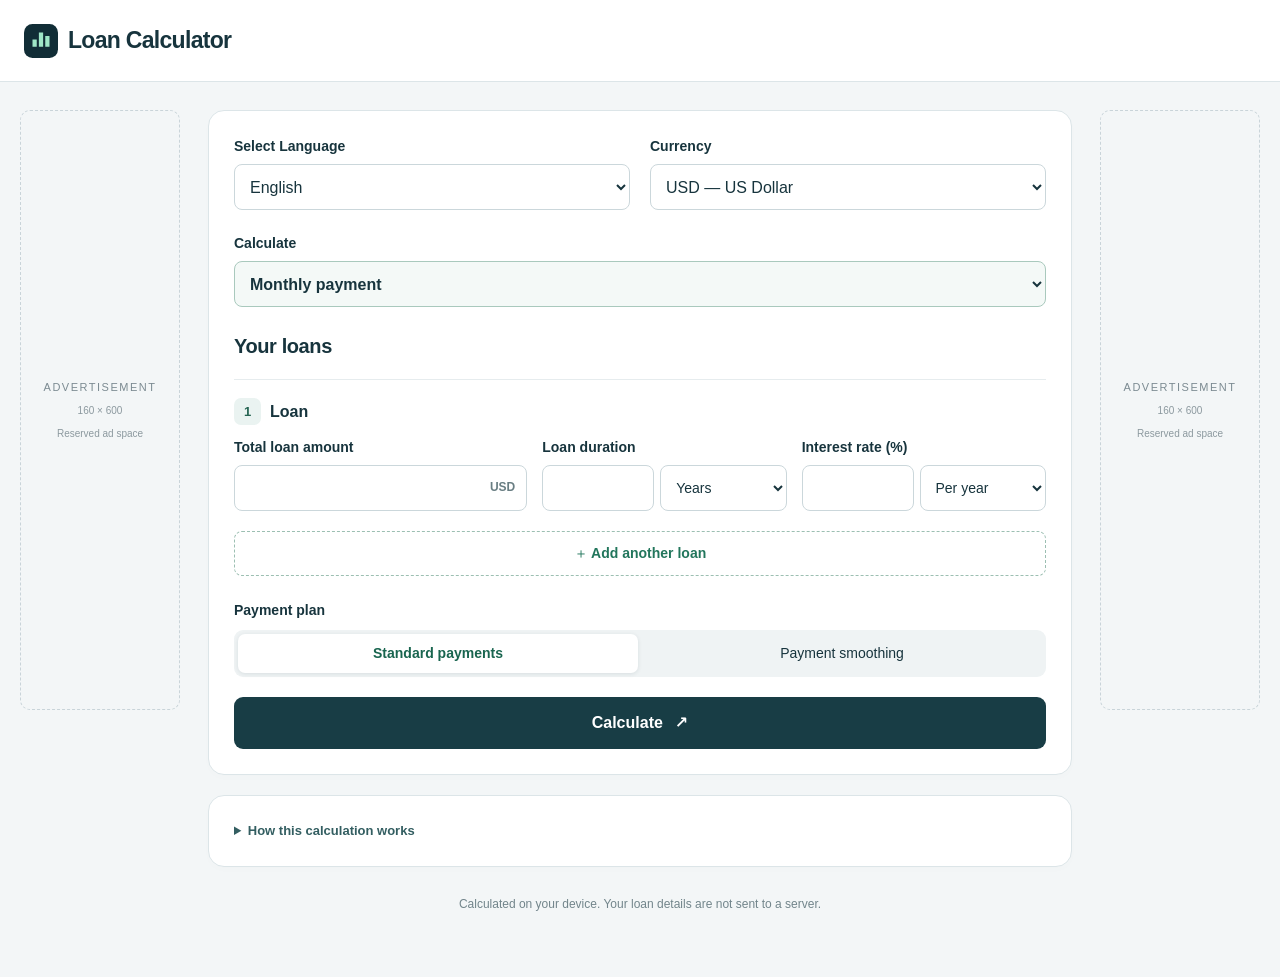
<file: index.html>
<!doctype html>
<html lang="en"><head><meta charset="utf-8"><meta name="viewport" content="width=device-width,initial-scale=1"><meta name="description" content="Compare monthly payments across multiple loans, with payment smoothing and a complete repayment schedule."><title>Loan Calculator</title><link rel="icon" href="favicon.svg" type="image/svg+xml"><link rel="stylesheet" href="style.css"><script defer src="i18n.js"></script><script defer src="finance.js"></script><script defer src="pdf.js"></script><script defer src="app.js"></script></head><body><div id="app"></div><noscript>This calculator requires JavaScript. / Esta calculadora precisa de JavaScript.</noscript></body></html>
</file>
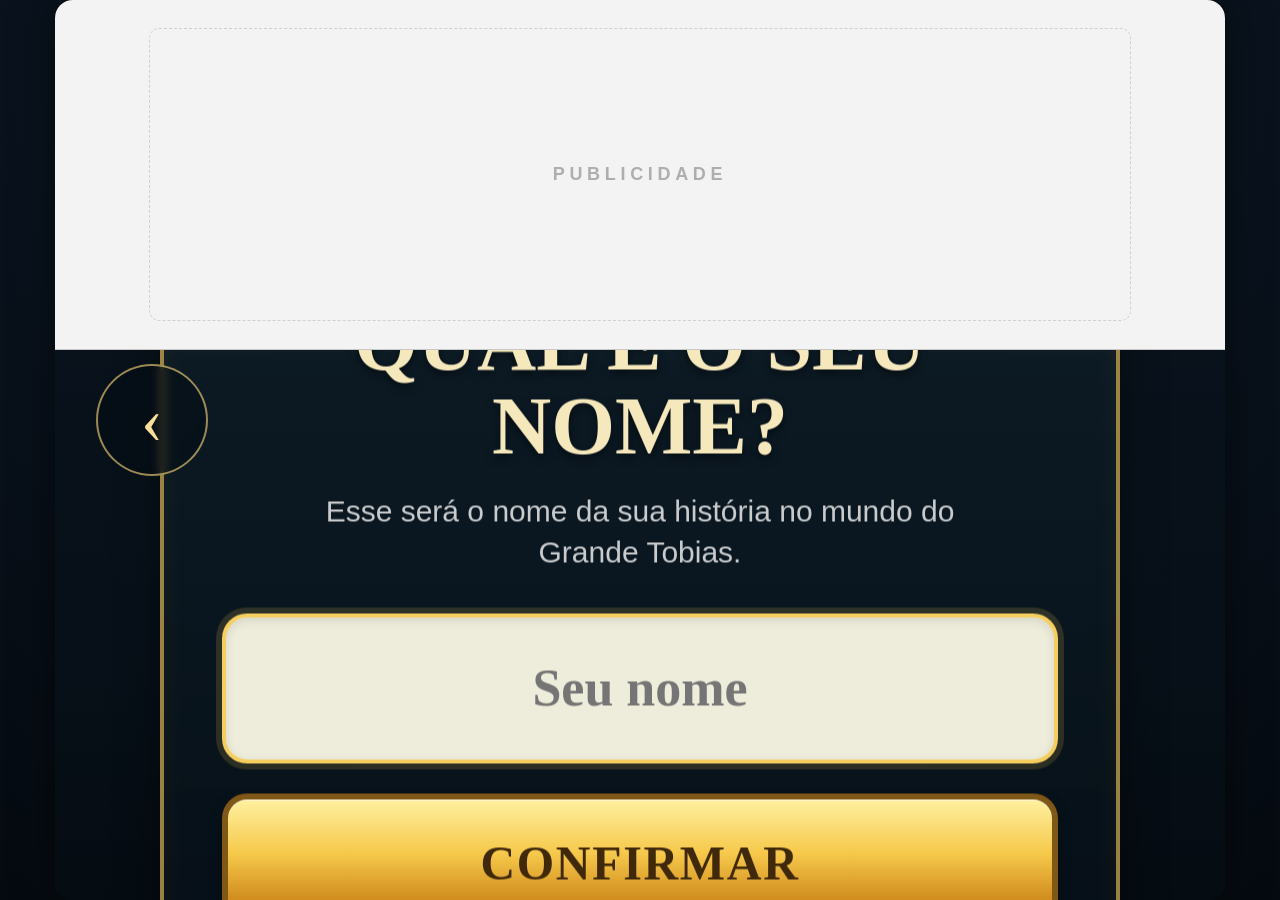
<file: jogo.html>
<!doctype html>
<html lang="pt-BR">
<head>
  <meta charset="utf-8">
  <meta name="viewport" content="width=device-width, initial-scale=1, viewport-fit=cover">
  <meta name="theme-color" content="#0d1b2b">
  <title>A História do Grande Tobias</title>
  <link rel="stylesheet" href="styles.css">
  <link rel="stylesheet" href="story.css">
</head>

<body class="game-page">
  <main class="page-shell">

    <section class="ad-slot" aria-label="Espaço reservado para publicidade">
      <span>PUBLICIDADE</span>
    </section>

    <section class="game-stage gameplay-stage" id="gameplayStage">

      <!-- Ambiente principal do jogo: quarto do Tobias, 2 telas x 2 telas -->
      <div class="room-scene-layer" aria-hidden="true">
        <canvas id="roomCanvas" class="room-canvas" width="1170" height="1890"></canvas>
        <div class="room-exit-hint" id="roomExitHint">SAÍDA</div>
      </div>
      <!-- Navegação point-and-click -->
      <div class="point-click-hint" id="pointClickHint">Toque ou clique para andar</div>

      <!-- Identificação do save/conta ativa. -->
      <div class="player-chip" id="playerChip" aria-label="Jogador atual"></div>

      <!-- CHAT — espelhado horizontalmente com Configurações -->
      <nav class="game-left-menu" aria-label="Chat">
        <button
          class="round-game-button chat-menu-button"
          id="chatToggle"
          type="button"
          aria-label="Abrir chat"
          title="Chat"
        >
          <svg class="chat-bubble-symbol" viewBox="0 0 64 64" aria-hidden="true">
            <path d="M13 11h38a7 7 0 0 1 7 7v22a7 7 0 0 1-7 7H31L18 56v-9h-5a7 7 0 0 1-7-7V18a7 7 0 0 1 7-7z"/>
            <circle cx="22" cy="29" r="2.8"/>
            <circle cx="32" cy="29" r="2.8"/>
            <circle cx="42" cy="29" r="2.8"/>
          </svg>
        </button>
      </nav>

      <!-- MENU LATERAL: de baixo para cima:
           Configurações, Descobertas, Equipamentos, Inventário. -->
      <nav class="game-side-menu" aria-label="Menus do jogo">

        <button
          class="round-game-button inventory-button"
          id="inventoryToggle"
          type="button"
          aria-label="Abrir inventário"
          title="Inventário"
        >
          <svg viewBox="0 0 64 64" aria-hidden="true">
            <path d="M20 23c1-9 6-14 12-14s11 5 12 14"/>
            <path d="M13 25h38l-3 29H16z"/>
            <path d="M23 25c0 5 3 8 9 8s9-3 9-8"/>
          </svg>
        </button>

        <button
          class="round-game-button equipment-button"
          id="equipmentToggle"
          type="button"
          aria-label="Abrir equipamentos"
          title="Equipamentos"
        >
          <svg class="equipment-symbol" viewBox="0 0 64 64" aria-hidden="true">
            <path d="M32 5l7 8-4 28H29l-4-28z"/>
            <path d="M25 13h14"/>
            <path d="M23 41h18"/>
            <path d="M27 41v7h10v-7"/>
            <path d="M25 48h14"/>
            <path d="M32 48v8"/>
            <path d="M28 56h8"/>
            <path d="M32 8v29"/>
          </svg>
        </button>

        <button
          class="round-game-button discoveries-button"
          id="discoveriesToggle"
          type="button"
          aria-label="Abrir descobertas"
          title="Descobertas"
        >
          <svg viewBox="0 0 64 64" aria-hidden="true">
            <path d="M8 14c9-3 17-1 24 5v35c-7-6-15-8-24-5z"/>
            <path d="M56 14c-9-3-17-1-24 5v35c7-6 15-8 24-5z"/>
            <path d="M32 19v35"/>
          </svg>
        </button>

        <button
          class="round-game-button settings-toggle"
          id="settingsToggle"
          type="button"
          aria-label="Abrir configurações"
          title="Configurações"
        >
          <span aria-hidden="true">⚙</span>
        </button>

      </nav>

      <!-- ===================================================
           GLOBAL CHAT
           =================================================== -->
      <section class="chat-panel" id="chatPanel" aria-hidden="true">
        <div class="chat-panel-inner">

          <div class="panel-heading chat-heading">
            <div class="settings-diamond">◆</div>
            <h1>CHAT</h1>
          </div>

          <span id="chatStatus" class="chat-runtime-status" aria-live="polite" hidden></span>

          <div class="chat-messages" id="chatMessages" aria-live="polite" aria-label="Mensagens do chat"></div>

          <section class="tobias-emoji-picker" id="tobiasEmojiPicker" aria-hidden="true">
            <div class="tobias-emoji-options">
              <button type="button" class="tobias-emoji-option" data-tobias-emoji=":tobias_nervoso:" aria-label="Tobias nervoso"><img src="tobias_nervoso.png" alt=""></button>
              <button type="button" class="tobias-emoji-option" data-tobias-emoji=":tobias_apaixonado:" aria-label="Tobias apaixonado"><img src="tobias_apaixonado.png" alt=""></button>
              <button type="button" class="tobias-emoji-option" data-tobias-emoji=":tobias_sorridente:" aria-label="Tobias sorridente"><img src="tobias_sorridente.png" alt=""></button>
              <button type="button" class="tobias-emoji-option" data-tobias-emoji=":tobias_chorando:" aria-label="Tobias chorando"><img src="tobias_chorando.png" alt=""></button>
              <button type="button" class="tobias-emoji-option" data-tobias-emoji=":tobias_gargalhada:" aria-label="Tobias dando gargalhada"><img src="tobias_gargalhada.png" alt=""></button>
            </div>
          </section>

          <div class="chat-emoji-draft" id="chatEmojiDraft" hidden aria-label="Emoticons selecionados"></div>

          <form class="chat-compose" id="chatForm" autocomplete="off">
            <button class="tobias-emoji-toggle" id="tobiasEmojiToggle" type="button" aria-label="Abrir emoticons do Tobias" aria-expanded="false">
              <img src="tobias_sorridente.png" alt="">
            </button>
            <input id="chatInput" class="chat-input" type="text" maxlength="500" placeholder="Escreva uma mensagem..." enterkeyhint="send" aria-label="Mensagem do chat">
            <button class="chat-send-button" id="chatSend" type="submit">ENVIAR</button>
          </form>

          <button class="yellow-close-button chat-close" id="closeChat" type="button">FECHAR</button>
        </div>
      </section>

      <!-- DISCOVERIES -->
      <section class="simple-game-panel" id="discoveriesPanel" aria-hidden="true">
        <div class="simple-panel-inner">
          <div class="panel-heading">
            <div class="settings-diamond">◆</div>
            <h1>DESCOBERTAS</h1>
          </div>
          <div class="empty-panel-space"></div>
          <button class="yellow-close-button" data-close-panel="discoveriesPanel" type="button">FECHAR</button>
        </div>
      </section>

      <!-- EQUIPMENT -->
      <section class="simple-game-panel" id="equipmentPanel" aria-hidden="true">
        <div class="simple-panel-inner">
          <div class="panel-heading">
            <div class="settings-diamond">◆</div>
            <h1>EQUIPAMENTOS</h1>
          </div>
          <div class="empty-panel-space"></div>
          <button class="yellow-close-button" data-close-panel="equipmentPanel" type="button">FECHAR</button>
        </div>
      </section>

      <!-- INVENTORY -->
      <section class="inventory-panel" id="inventoryPanel" aria-hidden="true">
        <div class="inventory-panel-inner">
          <div class="panel-heading inventory-heading">
            <div class="settings-diamond">◆</div>
            <h1>INVENTÁRIO</h1>
          </div>
          <div class="inventory-scroll">
            <div class="inventory-grid" id="inventoryGrid" aria-label="Inventário com 100 espaços"></div>
          </div>
          <button class="yellow-close-button inventory-close" id="closeInventory" type="button">FECHAR</button>
        </div>
      </section>

      <!-- ITEM DETAIL -->
      <section class="item-detail-panel" id="itemDetailPanel" aria-hidden="true">
        <div class="item-detail-card">
          <div class="item-detail-icon" id="detailIcon"></div>
          <h2 id="detailName"></h2>
          <div class="item-detail-section"><span class="detail-label">TIPO</span><p id="detailType"></p></div>
          <div class="item-detail-section"><span class="detail-label">DESCRIÇÃO</span><p id="detailDescription"></p></div>
          <div class="item-detail-section"><span class="detail-label">FABRICAÇÃO</span><p id="detailCrafting"></p></div>
          <div class="item-detail-quantity" id="detailQuantity"></div>
          <div class="item-actions" id="itemActions">
            <button class="item-discard-button" id="discardItem" type="button">DESCARTAR</button>
            <button class="item-equip-button" id="equipItem" type="button">EQUIPAR</button>
          </div>
          <button class="detail-back-button" id="closeItemDetail" type="button">VOLTAR</button>
        </div>
      </section>

      <!-- DISCARD CONFIRM -->
      <section class="danger-dialog" id="discardDialog" role="dialog" aria-modal="true" aria-hidden="true">
        <div class="danger-card">
          <div class="danger-symbol">!</div>
          <h2>DESCARTAR ITEM?</h2>
          <p id="discardQuestion">Você tem certeza que quer descartar este item?</p>
          <p class="danger-emphasis">Ele será perdido para sempre.</p>
          <div class="danger-actions">
            <button class="danger-no" id="discardNo" type="button">NÃO</button>
            <button class="danger-yes" id="discardYes" type="button">SIM</button>
          </div>
        </div>
      </section>

      <!-- SETTINGS -->
      <section class="settings-panel" id="settingsPanel" aria-hidden="true" aria-labelledby="settingsTitle">
        <div class="settings-panel-inner">
          <div class="settings-heading"><div class="settings-diamond">◆</div><h1 id="settingsTitle">CONFIGURAÇÕES</h1></div>
          <div class="audio-setting-row">
            <div class="audio-setting-copy"><label for="musicVolume">Música</label><output id="musicValue" for="musicVolume">42%</output></div>
            <div class="audio-control-line">
              <input class="fantasy-slider" id="musicVolume" type="range" min="0" max="100" step="1" value="42" aria-label="Volume da música">
              <button class="audio-mute-button" id="musicMute" type="button" aria-label="Mutar música"><span class="audio-icon" aria-hidden="true">🔊</span></button>
            </div>
          </div>
          <div class="audio-setting-row">
            <div class="audio-setting-copy"><label for="sfxVolume">Efeitos de áudio</label><output id="sfxValue" for="sfxVolume">70%</output></div>
            <div class="audio-control-line">
              <input class="fantasy-slider" id="sfxVolume" type="range" min="0" max="100" step="1" value="70" aria-label="Volume dos efeitos de áudio">
              <button class="audio-mute-button" id="sfxMute" type="button" aria-label="Mutar efeitos de áudio"><span class="audio-icon" aria-hidden="true">🔊</span></button>
            </div>
          </div>
          <div class="settings-delete-spacer-top"></div>
          <button class="delete-progress-button settings-delete-raised" id="deleteProgress" type="button">DELETAR PROGRESSO</button>
          <div class="settings-spacer"></div>
          <button class="settings-play-button" id="closeSettings" type="button">FECHAR</button>
        </div>
      </section>

      <section class="danger-dialog" id="deleteDialogOne" role="dialog" aria-modal="true" aria-hidden="true">
        <div class="danger-card">
          <div class="danger-symbol">!</div>
          <h2>ATENÇÃO</h2>
          <p>Esta ação vai deletar completamente todo o progresso armazenado neste dispositivo e neste navegador.</p>
          <p class="danger-emphasis">Isso não pode ser revertido.</p>
          <p>Você tem certeza que quer apagar todo o seu progresso?</p>
          <div class="danger-actions"><button class="danger-no" id="deleteNoOne" type="button">NÃO</button><button class="danger-yes" id="deleteYesOne" type="button">SIM</button></div>
        </div>
      </section>

      <section class="danger-dialog" id="deleteDialogTwo" role="dialog" aria-modal="true" aria-hidden="true">
        <div class="danger-card second-warning">
          <div class="danger-symbol">!!</div>
          <h2>VOCÊ REALMENTE TEM CERTEZA?</h2>
          <p>Tipo... <strong>certeza mesmo?</strong></p>
          <p>O Tobias não vai conseguir voltar no tempo para buscar esse save.</p>
          <p class="danger-emphasis">Última chance.</p>
          <div class="danger-actions"><button class="danger-no" id="deleteNoTwo" type="button">NÃO</button><button class="danger-yes final-delete" id="deleteYesTwo" type="button">SIM, APAGAR TUDO</button></div>
        </div>
      </section>

      <audio id="roomMusic" src="tobias_room_cozy.wav" loop preload="auto"></audio>
      <audio id="uiClickSound" src="ui_click.mp3" preload="auto"></audio>
      <audio id="footstepSound1" src="tobias_footstep_wood_1.ogg" preload="auto"></audio>
      <audio id="footstepSound2" src="tobias_footstep_wood_2.ogg" preload="auto"></audio>
    </section>
  </main>

  <script src="atmosphere.js"></script>
  <script src="supabase-client.js?v=2.57.4"></script>
  <script src="backend-config.js?v=hd-fix1"></script>
  <script src="save-system.js"></script>
  <script src="name-registry.js"></script>
  <script src="family-room.js?v=hd-fix1"></script>
  <script src="story.js?v=living2"></script>
  <script src="village.js?v=hd-fix1"></script>
  <script src="village-life.js?v=village1"></script>
  <script src="pathfinding.js"></script>
  <script src="village-navigation.js?v=hd-fix1"></script>
  <script src="jogo.js?v=hd-fix1"></script>
</body>
</html>
</file>
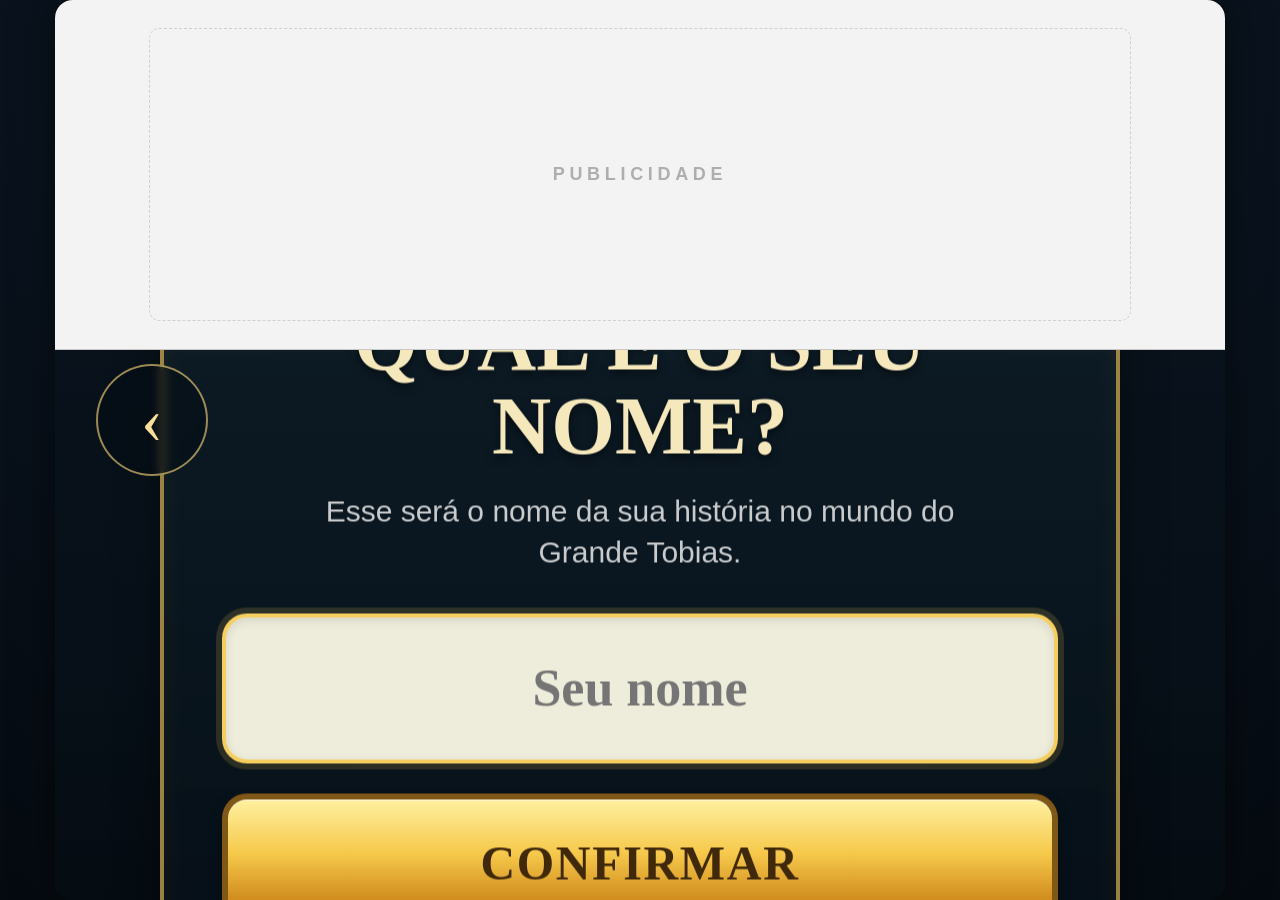
<file: nome.html>
<!doctype html>
<html lang="pt-BR">
<head>
  <meta charset="utf-8">
  <meta name="viewport" content="width=device-width,initial-scale=1,viewport-fit=cover">
  <meta name="theme-color" content="#0d1b2b">
  <title>A História do Grande Tobias — Seu nome</title>
  <link rel="stylesheet" href="styles.css">
</head>
<body class="name-page">
  <main class="page-shell">
    <section class="ad-slot" aria-label="Espaço reservado para publicidade">
      <span>PUBLICIDADE</span>
    </section>

    <section class="game-stage">
      <video class="hero-video" autoplay muted loop playsinline preload="auto">
        <source src="tobias_intro.mp4" type="video/mp4">
      </video>

      <div class="name-overlay"></div>

      <a class="back-link" href="index.html" aria-label="Voltar">‹</a>

      <section class="name-panel">
        <div class="mini-ornament">◆</div>
        <h1>QUAL É O SEU NOME?</h1>
        <p class="name-subtitle">
          Esse será o nome da sua história no mundo do Grande Tobias.
        </p>

        <form class="name-form" id="nameForm" autocomplete="off">
          <input
            class="name-input"
            id="playerName"
            maxlength="30"
            placeholder="Seu nome"
            autocomplete="nickname"
            autocapitalize="words"
            enterkeyhint="done"
            required
          >
          <button class="name-confirm" id="confirmName" type="submit">
            CONFIRMAR
          </button>
        </form>

        <div class="name-status" id="nameStatus" role="status" aria-live="polite"></div>

        <section class="suggestion-box" id="suggestionBox">
          <p class="suggestion-question">
            Esse nome já está registrado.<br>
            Pode ser <strong class="suggestion-name" id="suggestedName"></strong>?
          </p>

          <div class="suggestion-actions">
            <button class="accept-name" id="acceptSuggested" type="button">SIM</button>
            <button class="retry-name" id="retryName" type="button">TENTAR OUTRO NOME</button>
          </div>
        </section>
      </section>
      <audio id="nameMusic" src="tobias_theme.mp3" loop preload="auto"></audio>
      <audio id="uiClickSound" src="ui_click.mp3" preload="auto"></audio>
    </section>
  </main>

  <script src="backend-config.js?v=hd-fix1"></script>
  <script src="save-system.js"></script>
  <script src="name-registry.js"></script>
  <script src="nome.js"></script>
</body>
</html>
</file>
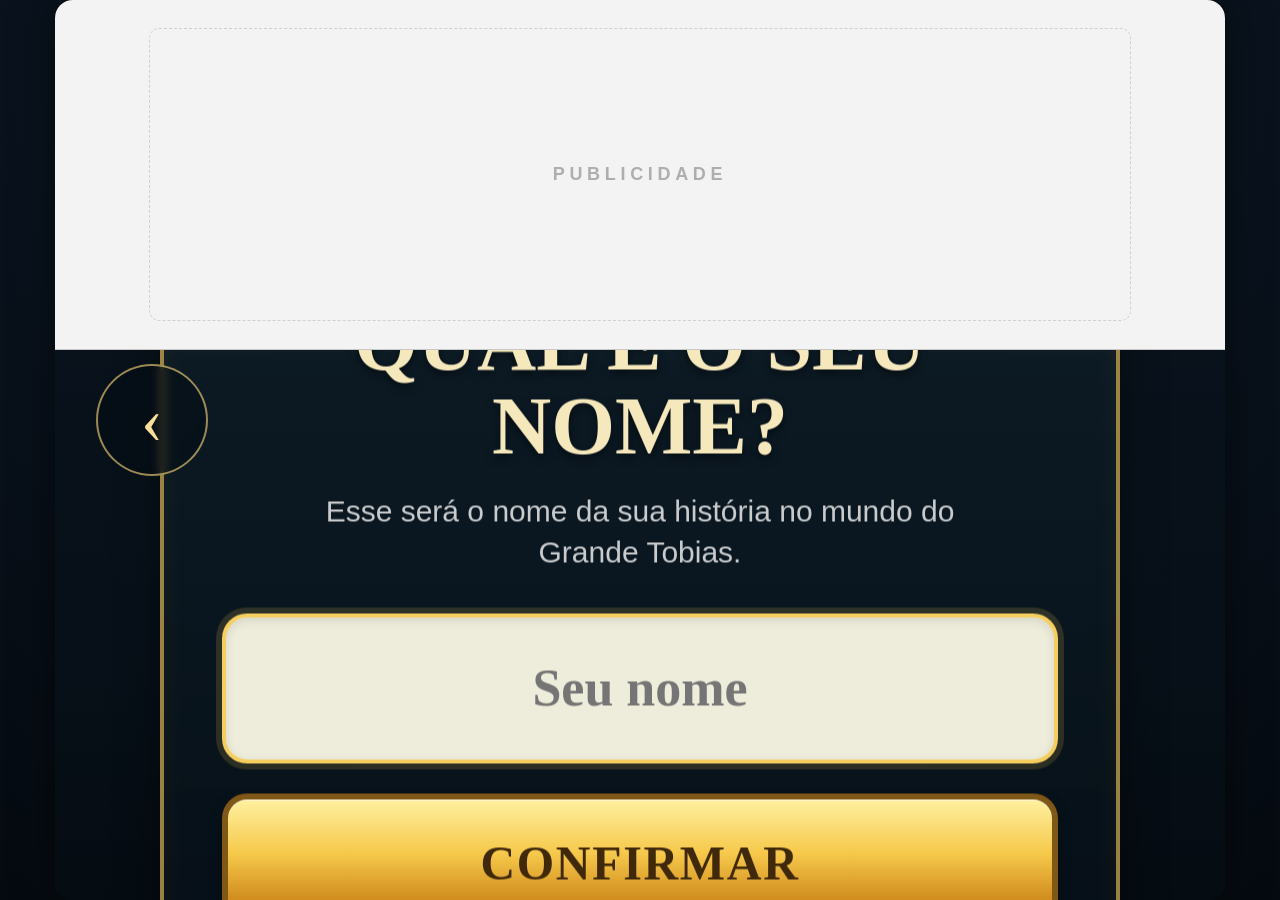
<file: proximo-comodo.html>
<!doctype html>
<html lang="pt-BR">
<head>
  <meta charset="utf-8">
  <meta name="viewport" content="width=device-width, initial-scale=1, viewport-fit=cover">
  <meta name="theme-color" content="#0d1b2b">
  <title>Próximo cômodo — A História do Grande Tobias</title>
  <link rel="stylesheet" href="styles.css">
</head>

<body class="game-page construction-page">
  <main class="page-shell">

    <section class="ad-slot" aria-label="Espaço reservado para publicidade">
      <span>PUBLICIDADE</span>
    </section>

    <section class="game-stage gameplay-stage" id="gameplayStage">

      <!-- Próximo cômodo ainda em construção. O HUD completo permanece ativo. -->
      <div class="construction-room-backdrop" aria-hidden="true"></div>

      <!-- Canvas técnico oculto: permite reutilizar toda a lógica de menus sem carregar o mundo anterior. -->
      <canvas id="roomCanvas" class="construction-hidden-canvas" width="1" height="1" aria-hidden="true"></canvas>
      <div class="room-exit-hint" id="roomExitHint" hidden></div>
      <div class="point-click-hint" id="pointClickHint" hidden></div>

      <div class="construction-panel construction-panel-with-hud">
        <div class="mini-ornament">◆</div>
        <h1>PRÓXIMO CÔMODO</h1>
        <p>Em construção.</p>
        <p class="construction-subcopy">Este ambiente será adicionado em uma próxima atualização.</p>
        <a class="fantasy-button primary construction-back" id="backToRoom" href="jogo.html?from=construction"><span>VOLTAR AO QUARTO</span></a>
      </div>

      <!-- Identificação do save/conta ativa. -->
      <div class="player-chip" id="playerChip" aria-label="Jogador atual"></div>

      <!-- CHAT — espelhado horizontalmente com Configurações -->
      <nav class="game-left-menu" aria-label="Chat">
        <button
          class="round-game-button chat-menu-button"
          id="chatToggle"
          type="button"
          aria-label="Abrir chat"
          title="Chat"
        >
          <svg class="chat-bubble-symbol" viewBox="0 0 64 64" aria-hidden="true">
            <path d="M13 11h38a7 7 0 0 1 7 7v22a7 7 0 0 1-7 7H31L18 56v-9h-5a7 7 0 0 1-7-7V18a7 7 0 0 1 7-7z"/>
            <circle cx="22" cy="29" r="2.8"/>
            <circle cx="32" cy="29" r="2.8"/>
            <circle cx="42" cy="29" r="2.8"/>
          </svg>
        </button>
      </nav>

      <!-- MENU LATERAL: de baixo para cima:
           Configurações, Descobertas, Equipamentos, Inventário. -->
      <nav class="game-side-menu" aria-label="Menus do jogo">

        <button
          class="round-game-button inventory-button"
          id="inventoryToggle"
          type="button"
          aria-label="Abrir inventário"
          title="Inventário"
        >
          <svg viewBox="0 0 64 64" aria-hidden="true">
            <path d="M20 23c1-9 6-14 12-14s11 5 12 14"/>
            <path d="M13 25h38l-3 29H16z"/>
            <path d="M23 25c0 5 3 8 9 8s9-3 9-8"/>
          </svg>
        </button>

        <button
          class="round-game-button equipment-button"
          id="equipmentToggle"
          type="button"
          aria-label="Abrir equipamentos"
          title="Equipamentos"
        >
          <svg class="equipment-symbol" viewBox="0 0 64 64" aria-hidden="true">
            <path d="M32 5l7 8-4 28H29l-4-28z"/>
            <path d="M25 13h14"/>
            <path d="M23 41h18"/>
            <path d="M27 41v7h10v-7"/>
            <path d="M25 48h14"/>
            <path d="M32 48v8"/>
            <path d="M28 56h8"/>
            <path d="M32 8v29"/>
          </svg>
        </button>

        <button
          class="round-game-button discoveries-button"
          id="discoveriesToggle"
          type="button"
          aria-label="Abrir descobertas"
          title="Descobertas"
        >
          <svg viewBox="0 0 64 64" aria-hidden="true">
            <path d="M8 14c9-3 17-1 24 5v35c-7-6-15-8-24-5z"/>
            <path d="M56 14c-9-3-17-1-24 5v35c7-6 15-8 24-5z"/>
            <path d="M32 19v35"/>
          </svg>
        </button>

        <button
          class="round-game-button settings-toggle"
          id="settingsToggle"
          type="button"
          aria-label="Abrir configurações"
          title="Configurações"
        >
          <span aria-hidden="true">⚙</span>
        </button>

      </nav>

      <!-- ===================================================
           GLOBAL CHAT
           =================================================== -->
      <section class="chat-panel" id="chatPanel" aria-hidden="true">
        <div class="chat-panel-inner">

          <div class="panel-heading chat-heading">
            <div class="settings-diamond">◆</div>
            <h1>CHAT</h1>
          </div>

          <span id="chatStatus" class="chat-runtime-status" aria-live="polite" hidden></span>

          <div class="chat-messages" id="chatMessages" aria-live="polite" aria-label="Mensagens do chat"></div>

          <section class="tobias-emoji-picker" id="tobiasEmojiPicker" aria-hidden="true">
            <div class="tobias-emoji-options">
              <button type="button" class="tobias-emoji-option" data-tobias-emoji=":tobias_nervoso:" aria-label="Tobias nervoso"><img src="tobias_nervoso.png" alt=""></button>
              <button type="button" class="tobias-emoji-option" data-tobias-emoji=":tobias_apaixonado:" aria-label="Tobias apaixonado"><img src="tobias_apaixonado.png" alt=""></button>
              <button type="button" class="tobias-emoji-option" data-tobias-emoji=":tobias_sorridente:" aria-label="Tobias sorridente"><img src="tobias_sorridente.png" alt=""></button>
              <button type="button" class="tobias-emoji-option" data-tobias-emoji=":tobias_chorando:" aria-label="Tobias chorando"><img src="tobias_chorando.png" alt=""></button>
              <button type="button" class="tobias-emoji-option" data-tobias-emoji=":tobias_gargalhada:" aria-label="Tobias dando gargalhada"><img src="tobias_gargalhada.png" alt=""></button>
            </div>
          </section>

          <div class="chat-emoji-draft" id="chatEmojiDraft" hidden aria-label="Emoticons selecionados"></div>

          <form class="chat-compose" id="chatForm" autocomplete="off">
            <button class="tobias-emoji-toggle" id="tobiasEmojiToggle" type="button" aria-label="Abrir emoticons do Tobias" aria-expanded="false">
              <img src="tobias_sorridente.png" alt="">
            </button>
            <input id="chatInput" class="chat-input" type="text" maxlength="500" placeholder="Escreva uma mensagem..." enterkeyhint="send" aria-label="Mensagem do chat">
            <button class="chat-send-button" id="chatSend" type="submit">ENVIAR</button>
          </form>

          <button class="yellow-close-button chat-close" id="closeChat" type="button">FECHAR</button>
        </div>
      </section>

      <!-- DISCOVERIES -->
      <section class="simple-game-panel" id="discoveriesPanel" aria-hidden="true">
        <div class="simple-panel-inner">
          <div class="panel-heading">
            <div class="settings-diamond">◆</div>
            <h1>DESCOBERTAS</h1>
          </div>
          <div class="empty-panel-space"></div>
          <button class="yellow-close-button" data-close-panel="discoveriesPanel" type="button">FECHAR</button>
        </div>
      </section>

      <!-- EQUIPMENT -->
      <section class="simple-game-panel" id="equipmentPanel" aria-hidden="true">
        <div class="simple-panel-inner">
          <div class="panel-heading">
            <div class="settings-diamond">◆</div>
            <h1>EQUIPAMENTOS</h1>
          </div>
          <div class="empty-panel-space"></div>
          <button class="yellow-close-button" data-close-panel="equipmentPanel" type="button">FECHAR</button>
        </div>
      </section>

      <!-- INVENTORY -->
      <section class="inventory-panel" id="inventoryPanel" aria-hidden="true">
        <div class="inventory-panel-inner">
          <div class="panel-heading inventory-heading">
            <div class="settings-diamond">◆</div>
            <h1>INVENTÁRIO</h1>
          </div>
          <div class="inventory-scroll">
            <div class="inventory-grid" id="inventoryGrid" aria-label="Inventário com 100 espaços"></div>
          </div>
          <button class="yellow-close-button inventory-close" id="closeInventory" type="button">FECHAR</button>
        </div>
      </section>

      <!-- ITEM DETAIL -->
      <section class="item-detail-panel" id="itemDetailPanel" aria-hidden="true">
        <div class="item-detail-card">
          <div class="item-detail-icon" id="detailIcon"></div>
          <h2 id="detailName"></h2>
          <div class="item-detail-section"><span class="detail-label">TIPO</span><p id="detailType"></p></div>
          <div class="item-detail-section"><span class="detail-label">DESCRIÇÃO</span><p id="detailDescription"></p></div>
          <div class="item-detail-section"><span class="detail-label">FABRICAÇÃO</span><p id="detailCrafting"></p></div>
          <div class="item-detail-quantity" id="detailQuantity"></div>
          <div class="item-actions" id="itemActions">
            <button class="item-discard-button" id="discardItem" type="button">DESCARTAR</button>
            <button class="item-equip-button" id="equipItem" type="button">EQUIPAR</button>
          </div>
          <button class="detail-back-button" id="closeItemDetail" type="button">VOLTAR</button>
        </div>
      </section>

      <!-- DISCARD CONFIRM -->
      <section class="danger-dialog" id="discardDialog" role="dialog" aria-modal="true" aria-hidden="true">
        <div class="danger-card">
          <div class="danger-symbol">!</div>
          <h2>DESCARTAR ITEM?</h2>
          <p id="discardQuestion">Você tem certeza que quer descartar este item?</p>
          <p class="danger-emphasis">Ele será perdido para sempre.</p>
          <div class="danger-actions">
            <button class="danger-no" id="discardNo" type="button">NÃO</button>
            <button class="danger-yes" id="discardYes" type="button">SIM</button>
          </div>
        </div>
      </section>

      <!-- SETTINGS -->
      <section class="settings-panel" id="settingsPanel" aria-hidden="true" aria-labelledby="settingsTitle">
        <div class="settings-panel-inner">
          <div class="settings-heading"><div class="settings-diamond">◆</div><h1 id="settingsTitle">CONFIGURAÇÕES</h1></div>
          <div class="audio-setting-row">
            <div class="audio-setting-copy"><label for="musicVolume">Música</label><output id="musicValue" for="musicVolume">42%</output></div>
            <div class="audio-control-line">
              <input class="fantasy-slider" id="musicVolume" type="range" min="0" max="100" step="1" value="42" aria-label="Volume da música">
              <button class="audio-mute-button" id="musicMute" type="button" aria-label="Mutar música"><span class="audio-icon" aria-hidden="true">🔊</span></button>
            </div>
          </div>
          <div class="audio-setting-row">
            <div class="audio-setting-copy"><label for="sfxVolume">Efeitos de áudio</label><output id="sfxValue" for="sfxVolume">70%</output></div>
            <div class="audio-control-line">
              <input class="fantasy-slider" id="sfxVolume" type="range" min="0" max="100" step="1" value="70" aria-label="Volume dos efeitos de áudio">
              <button class="audio-mute-button" id="sfxMute" type="button" aria-label="Mutar efeitos de áudio"><span class="audio-icon" aria-hidden="true">🔊</span></button>
            </div>
          </div>
          <div class="settings-delete-spacer-top"></div>
          <button class="delete-progress-button settings-delete-raised" id="deleteProgress" type="button">DELETAR PROGRESSO</button>
          <div class="settings-spacer"></div>
          <button class="settings-play-button" id="closeSettings" type="button">FECHAR</button>
        </div>
      </section>

      <section class="danger-dialog" id="deleteDialogOne" role="dialog" aria-modal="true" aria-hidden="true">
        <div class="danger-card">
          <div class="danger-symbol">!</div>
          <h2>ATENÇÃO</h2>
          <p>Esta ação vai deletar completamente todo o progresso armazenado neste dispositivo e neste navegador.</p>
          <p class="danger-emphasis">Isso não pode ser revertido.</p>
          <p>Você tem certeza que quer apagar todo o seu progresso?</p>
          <div class="danger-actions"><button class="danger-no" id="deleteNoOne" type="button">NÃO</button><button class="danger-yes" id="deleteYesOne" type="button">SIM</button></div>
        </div>
      </section>

      <section class="danger-dialog" id="deleteDialogTwo" role="dialog" aria-modal="true" aria-hidden="true">
        <div class="danger-card second-warning">
          <div class="danger-symbol">!!</div>
          <h2>VOCÊ REALMENTE TEM CERTEZA?</h2>
          <p>Tipo... <strong>certeza mesmo?</strong></p>
          <p>O Tobias não vai conseguir voltar no tempo para buscar esse save.</p>
          <p class="danger-emphasis">Última chance.</p>
          <div class="danger-actions"><button class="danger-no" id="deleteNoTwo" type="button">NÃO</button><button class="danger-yes final-delete" id="deleteYesTwo" type="button">SIM, APAGAR TUDO</button></div>
        </div>
      </section>

      <audio id="uiClickSound" src="ui_click.mp3" preload="auto"></audio>
      <audio id="footstepSound1" src="tobias_footstep_wood_1.ogg" preload="auto"></audio>
      <audio id="footstepSound2" src="tobias_footstep_wood_2.ogg" preload="auto"></audio>
    </section>
  </main>

  <script src="supabase-client.js?v=2.57.4"></script>
  <script src="backend-config.js?v=hd-fix1"></script>
  <script src="save-system.js"></script>
  <script src="name-registry.js"></script>
  <script src="jogo.js?v=hd-fix1"></script>
  <script>
    const area = new URLSearchParams(location.search).get('area');
    if (area === 'floresta') {
      document.querySelector('.construction-panel h1').textContent = 'TRILHA DA FLORESTA';
      const back = document.getElementById('backToRoom');
      back.href = 'jogo.html?room=vila&from=floresta';
      back.querySelector('span').textContent = 'VOLTAR À VILA';
    } else if (area === 'jardim' || area === 'vila') {
      document.querySelector('.construction-panel h1').textContent = area === 'jardim' ? 'JARDIM' : 'VILA';
      const back = document.getElementById('backToRoom');
      back.href = 'jogo.html?room=casa&from=' + area;
      back.querySelector('span').textContent = 'VOLTAR À CASA';
    }
    document.getElementById("backToRoom")?.addEventListener("click", () => {
      if (!area) try { sessionStorage.setItem("tobias_return_from_construction", "1"); } catch {}
    });
  </script>
</body>
</html>
</file>
<file: style.css>
*{box-sizing:border-box} :root{font-family:Inter,Arial,system-ui,sans-serif;color:#17343d;background:#f3f6f7;font-synthesis:none}body{margin:0;font-size:16px;line-height:1.5}button,input,select{font:inherit}button,select{cursor:pointer}button,input,select,summary{outline-offset:4px}button:focus-visible,input:focus-visible,select:focus-visible,summary:focus-visible{outline:3px solid #177e69}button{border:0}header{height:82px;background:#fff;border-bottom:1px solid #dce5e8;display:flex;align-items:center;justify-content:space-between;padding:0 max(24px,calc((100% - 1280px)/2));gap:20px}.brand{display:flex;align-items:center;gap:10px;font-size:23px;font-weight:750;letter-spacing:-.7px}.brand img{width:34px;height:34px}.header-note{color:#63757d;font-size:14px}.layout{max-width:1360px;margin:36px auto;display:grid;grid-template-columns:160px minmax(0,920px) 160px;gap:28px;padding:0 20px}.ad{height:600px;border:1px dashed #c9d4d9;border-radius:10px;display:flex;flex-direction:column;align-items:center;justify-content:center;color:#7c8b92;gap:8px;text-align:center;font-size:12px;margin-top:100px}.ad span{letter-spacing:1.5px;text-transform:uppercase;font-size:11px}.ad small{color:#8c999f}main{min-width:0}.eyebrow{color:#52716f;font-size:12px;font-weight:700;letter-spacing:2px;text-transform:uppercase}h1{font-size:36px;letter-spacing:-1.3px;line-height:1.15;margin:9px 0 12px}h2{font-size:20px;letter-spacing:-.4px;margin:0}h3{font-size:16px;margin:0}.intro{color:#63757d;margin:0 0 27px;max-width:620px}.card{background:white;border:1px solid #dce5e8;border-radius:16px;padding:25px;margin-bottom:20px;box-shadow:0 3px 8px #17343d03}.preferences{display:grid;grid-template-columns:1fr 1fr;gap:20px;margin-bottom:23px}label,.label{display:block;font-size:14px;font-weight:600;margin-bottom:7px}input,select{width:100%;height:46px;border:1px solid #cbd7db;border-radius:8px;color:#17343d;background:#fff;padding:9px 11px;min-width:0}input{font-variant-numeric:tabular-nums}select{padding-inline-end:24px}.section-title{display:flex;align-items:center;justify-content:space-between;gap:12px}.section-title small{font-size:12px;color:#6a7b82}.loan{border-top:1px solid #e6ecee;padding-top:18px;margin-top:18px}.loan-title{display:flex;justify-content:space-between;align-items:center;margin-bottom:12px}.loan-title h3{display:flex;align-items:center;gap:9px}.loan-number{display:inline-grid;place-items:center;background:#eaf3f1;color:#276553;width:27px;height:27px;border-radius:7px;font-size:13px}.remove{background:transparent;color:#697d84;padding:6px 8px;font-size:13px;border-radius:6px}.remove:hover{background:#fff0ef;color:#ae3535}.fields{display:grid;grid-template-columns:1.2fr 1fr 1fr;gap:15px}.pair{display:flex;gap:6px}.pair input{width:47%}.pair select{width:53%;font-size:14px}.amount-wrap{position:relative}.amount-wrap input{padding-inline-end:52px}.currency-tag{position:absolute;inset-inline-end:12px;top:13px;font-size:12px;color:#697e83;font-weight:600;pointer-events:none}.add{background:white;color:#22765c;border:1px dashed #9cbfb2;width:100%;border-radius:8px;padding:11px;margin-top:20px;font-weight:600;font-size:14px}.add:hover{background:#f1faf6}.mode-row{margin-top:24px}.segments{display:flex;background:#eff3f4;border-radius:9px;padding:4px;gap:4px;margin-top:9px}.segments label{position:relative;flex:1;text-align:center;padding:9px 10px;margin:0;border-radius:7px;cursor:pointer;font-size:14px;font-weight:500}.segments input{position:absolute;opacity:0;width:1px;height:1px}.segments label:has(input:checked){background:#fff;box-shadow:0 1px 4px #17343d1a;color:#19654f;font-weight:650}.segments label:has(input:focus-visible){outline:3px solid #177e69}.hint{font-size:13px;color:#697d84;margin:11px 0 0;line-height:1.6}.calculate{width:100%;background:#183d45;color:#fff;border-radius:9px;padding:14px 20px;margin-top:20px;font-weight:650;display:flex;justify-content:center;gap:12px}.calculate:hover{background:#24535c}.error{color:#a12b2b;background:#fff0ef;padding:12px;border-radius:8px;font-size:14px;margin-top:16px}.error:empty{display:none}.result{border:1px solid #badbce;background:#e7f5ee;border-radius:16px;padding:25px;margin-bottom:20px}.result-top{display:flex;justify-content:space-between;gap:20px;align-items:start}.result .eyebrow{letter-spacing:1.3px}.payment{font-size:42px;font-weight:650;letter-spacing:-1.8px;line-height:1.2;margin:10px 0 4px;overflow-wrap:anywhere}.payment small{font-size:15px;letter-spacing:0;font-weight:400;color:#53776a}.badge{font-size:12px;background:#d1eade;color:#285e4a;border-radius:25px;padding:6px 10px;white-space:nowrap}.stats{display:grid;grid-template-columns:repeat(3,1fr);gap:15px;border-top:1px solid #c4ded1;margin-top:23px;padding-top:19px}.stats dt{color:#53776a;font-size:13px}.stats dd{margin:4px 0 0;font-size:18px;font-weight:600;overflow-wrap:anywhere}.period{display:flex;align-items:center;justify-content:space-between;gap:16px;padding:15px 0;border-bottom:1px solid #e4ecee}.period:last-child{border:0}.period span{font-size:14px;color:#60757c}.period strong{font-size:16px}.period-bar{height:5px;background:#e4efec;border-radius:8px;margin-top:8px;overflow:hidden}.period-bar i{display:block;height:100%;background:#5eab91;border-radius:8px}.period-label{flex:1}.table-card{padding:0;overflow:hidden}.table-header{padding:24px;display:flex;align-items:center;justify-content:space-between;gap:14px}.table-scroll{overflow:auto;max-height:530px}table{width:100%;border-collapse:collapse;font-variant-numeric:tabular-nums;font-size:14px;white-space:nowrap}th,td{text-align:end;padding:13px 20px;border-bottom:1px solid #e7edef}th:first-child,td:first-child{text-align:start}th{background:#f6f8f9;color:#63777e;font-size:12px;font-weight:600;position:sticky;top:0;z-index:1}tbody tr:hover{background:#f3f9f6}tfoot{font-weight:650;background:#f6f8f9}.pagination{display:flex;align-items:center;justify-content:space-between;padding:16px 23px;gap:10px;color:#63777e;font-size:13px}.pagination button{padding:7px 12px;border-radius:6px;background:#edf3f1;color:#245c49}.pagination button:disabled{opacity:.4;cursor:default}details{font-size:13px;color:#63777e}summary{cursor:pointer;color:#335e61;font-weight:600}details p{line-height:1.7}footer{text-align:center;font-size:12px;color:#72858b;padding:8px 0 28px}a{color:#226851}.empty{border:1px dashed #c7d7d9;padding:25px;text-align:center;color:#677d84;border-radius:12px;margin-bottom:20px} [hidden]{display:none!important}[dir=rtl] .brand{letter-spacing:0}[dir=rtl] h1,[dir=rtl] .payment{letter-spacing:0}@media(min-width:1600px){.layout{margin-top:48px}}@media(max-width:1150px){.layout{grid-template-columns:100px minmax(0,1fr) 100px;gap:18px}.ad{width:100%;font-size:11px}.fields{gap:10px}}@media(max-width:900px){.layout{display:block;max-width:800px;margin-top:25px}.ad{display:none}header{padding:0 22px;height:72px}.header-note{font-size:12px}}@media(max-width:560px){.layout{padding:0 14px}.card,.result{padding:20px}h1{font-size:30px}.intro{font-size:14px}.preferences{gap:12px}.fields{grid-template-columns:1fr;gap:14px}.pair input{width:60%}.pair select{width:40%}.payment{font-size:34px}.stats{grid-template-columns:1fr;gap:12px}.stats div{display:flex;justify-content:space-between;gap:10px;align-items:center}.stats dd{font-size:16px;margin:0}.badge{white-space:normal;text-align:center}.header-note{display:none}.table-header{padding:20px}.segments label{font-size:13px;padding:9px 6px}.preferences select{font-size:14px}th,td{padding:12px}.result-top{gap:8px}.pagination{padding:15px 12px}.section-title{align-items:start}}@media(prefers-reduced-motion:no-preference){button{transition:background .15s ease}}
header .brand{margin:0;font-size:23px;line-height:1.2}.layout{margin-top:28px}.ad{margin-top:0}.target-control{margin-bottom:24px}.target-control select{font-weight:600;background:#f4f9f7;border-color:#a9c9bd}.inverse-fields{grid-template-columns:repeat(2,minmax(0,1fr))}.computed{display:flex;align-items:center;height:46px;border:1px dashed #a9c9bd;border-radius:8px;color:#37765e;background:#f2faf6;padding:9px 11px;font-size:14px;flex:1;min-width:0}.solved-list{margin-top:18px}.solved-list>div{display:flex;justify-content:space-between;gap:14px;padding:9px 0;border-top:1px solid #c4ded1}.solved-list span{font-size:14px}.solved-list strong{text-align:end}.unknown-field label{color:#37765e}@media(max-width:560px){.inverse-fields{grid-template-columns:1fr}.payment{font-size:30px}.solved-list>div{flex-wrap:wrap}.brand{white-space:nowrap}}

.amortization-notice{padding:14px;border:1px solid #dfc782;background:#fff7df;border-radius:8px;color:#614a12;font-size:14px;line-height:1.6}

.global-payment{margin-bottom:24px;padding:18px;background:#f3f8f6;border-radius:10px;border:1px solid #dce8e1}.download{margin:0 0 20px}.download:disabled{opacity:.65;cursor:wait}
a.download{text-decoration:none}

.payment-field{margin-bottom:24px;max-width:100%}
.result-top{flex-wrap:wrap}.result-top>div{min-width:0;max-width:100%}.payment{overflow-wrap:anywhere}

.ad-mobile{display:none}@media(max-width:900px){.ad-mobile{display:flex;min-height:100px;width:100%;margin:0 0 20px;border:1px dashed #c9d4d9;border-radius:10px;align-items:center;justify-content:center;flex-direction:column;gap:8px;color:#7c8b92;text-align:center;font-size:12px}.ad-mobile span{text-transform:uppercase;letter-spacing:1.5px;font-size:11px}}
</file>
<file: styles.css>
*{box-sizing:border-box}html,body{margin:0;min-height:100%;background:radial-gradient(circle at 50% 0%,#233a55 0%,#0a1420 46%,#050a10 100%)}body{color:#fff;font-family:Georgia,"Times New Roman",serif;display:flex;justify-content:center;overflow-x:hidden}.page-shell{width:min(100vw,1170px);margin:0 auto;box-shadow:0 0 42px rgba(0,0,0,.55);background:#101924}.ad-slot{width:100%;aspect-ratio:1170/350;background:linear-gradient(180deg,rgba(255,255,255,.04),rgba(255,255,255,.015)),#f3f3f3;color:#777;display:grid;place-items:center;border-bottom:1px solid rgba(0,0,0,.18);position:relative;overflow:hidden}.ad-slot:before{content:"";position:absolute;inset:8%;border:1px dashed rgba(0,0,0,.14);border-radius:10px}.ad-slot span{font-family:Arial,sans-serif;font-size:clamp(8px,1.6vw,18px);letter-spacing:.26em;font-weight:700;opacity:.55}.game-stage{position:relative;width:100%;aspect-ratio:1170/1890;overflow:hidden;isolation:isolate;background:#68a8da}.hero-video{position:absolute;inset:0;width:100%;height:100%;object-fit:cover;display:block;z-index:0}.stage-vignette{position:absolute;inset:0;z-index:1;pointer-events:none;background:linear-gradient(to bottom,rgba(8,24,42,.08) 0%,rgba(8,24,42,.01) 24%,rgba(8,24,42,0) 55%,rgba(5,12,15,.02) 66%,rgba(5,12,15,.18) 100%)}.game-title{position:absolute;z-index:3;left:7%;right:7%;top:5.2%;text-align:center;color:#fff;filter:drop-shadow(0 5px 7px rgba(0,0,0,.44));animation:titleArrival 1.55s cubic-bezier(.16,.82,.23,1) both;pointer-events:none}.title-kicker{display:flex;align-items:center;justify-content:center;gap:2.2%;margin-bottom:.2em;font-size:clamp(10px,3vw,34px);letter-spacing:.2em;color:#f7e8bd;text-shadow:0 2px 3px rgba(28,39,52,.8)}.title-kicker span{width:16%;height:1px;background:linear-gradient(90deg,transparent,#e5c778 38%,#fff1bf);box-shadow:0 0 8px rgba(255,224,132,.5)}.title-kicker span:last-child{transform:scaleX(-1)}.game-title h1{margin:0;line-height:.79;font-size:clamp(36px,12.8vw,150px);letter-spacing:.035em;font-weight:900;transform:scaleX(.94);background:linear-gradient(180deg,#fff 0%,#f7f1d5 28%,#c6d5db 55%,#7194aa 76%,#e9d28c 100%);-webkit-background-clip:text;background-clip:text;color:transparent;-webkit-text-stroke:clamp(1px,.28vw,4px) rgba(26,40,49,.95);text-shadow:0 2px 0 #fff7d7,0 5px 0 rgba(39,60,69,.75),0 10px 20px rgba(0,0,0,.38);animation:titleBreath 4.6s ease-in-out 1.7s infinite}.title-ornament{margin-top:2.1%;display:flex;align-items:center;justify-content:center;gap:2%;color:#e7c86a}.title-ornament i{display:block;width:15%;height:2px;background:linear-gradient(90deg,transparent,#e7c86a)}.title-ornament i:last-child{transform:scaleX(-1)}.title-ornament b{font-size:clamp(11px,3vw,34px);text-shadow:0 0 12px rgba(255,228,120,.8);animation:ornamentShine 2.9s ease-in-out infinite}.game-actions{position:absolute;z-index:4;left:17%;right:17%;top:73.6%;display:flex;flex-direction:column;gap:clamp(8px,2.15vw,25px);animation:buttonsArrival 1s ease 1.05s both}.fantasy-button{position:relative;min-height:clamp(46px,12.7vw,149px);display:grid;place-items:center;padding:3.8% 5%;text-decoration:none;text-align:center;border-radius:clamp(8px,2.2vw,25px);overflow:hidden;user-select:none;-webkit-tap-highlight-color:transparent;transition:transform .17s ease,filter .17s ease;box-shadow:0 7px 12px rgba(0,0,0,.38),inset 0 1px 0 rgba(255,255,255,.75)}.fantasy-button:before{content:"";position:absolute;inset:5px;border-radius:inherit;border:1px solid rgba(255,244,186,.62);pointer-events:none}.fantasy-button:after{content:"";position:absolute;top:-80%;bottom:-80%;width:18%;transform:rotate(18deg);background:rgba(255,255,255,.23);filter:blur(4px);animation:buttonGleam 5.6s ease-in-out infinite;pointer-events:none}.fantasy-button span{position:relative;z-index:2;font-weight:900;font-size:clamp(13px,4.15vw,48px);letter-spacing:.035em}.fantasy-button.primary{color:#42270d;border:clamp(2px,.55vw,6px) solid #68400e;background:linear-gradient(180deg,#fff1a0 0%,#f8ce59 36%,#d59324 72%,#efbc42 100%);text-shadow:0 1px 0 rgba(255,255,255,.65)}.fantasy-button.secondary{color:#ffe896;border:clamp(2px,.5vw,6px) solid #a67625;background:linear-gradient(180deg,rgba(20,34,42,.95),rgba(6,15,20,.96));box-shadow:0 7px 12px rgba(0,0,0,.38),inset 0 0 18px rgba(238,190,76,.1);text-shadow:0 2px 4px rgba(0,0,0,.7)}.fantasy-button:active{transform:scale(.975) translateY(2px);filter:brightness(1.06)}.sound-toggle{position:absolute;z-index:6;right:3%;bottom:2.2%;width:clamp(34px,9vw,104px);aspect-ratio:1;border-radius:50%;border:2px solid rgba(248,216,121,.75);background:rgba(5,16,24,.64);color:#f9df8c;display:grid;place-items:center;font-size:clamp(17px,5vw,58px);cursor:pointer;backdrop-filter:blur(5px);box-shadow:0 4px 15px rgba(0,0,0,.3),inset 0 0 12px rgba(255,224,127,.09)}.sound-toggle.off{opacity:.58;filter:grayscale(.6)}.sound-hint{position:absolute;z-index:5;right:13%;bottom:4.15%;font-family:Arial,sans-serif;font-size:clamp(8px,2vw,23px);padding:.55em .8em;border-radius:999px;background:rgba(4,13,19,.55);color:rgba(255,255,255,.82);backdrop-filter:blur(4px);opacity:0;transform:translateX(7px);transition:opacity .35s ease,transform .35s ease;pointer-events:none}.sound-hint.visible{opacity:1;transform:translateX(0)}@keyframes titleArrival{0%{opacity:0;transform:translateY(-12%) scale(.91);filter:blur(7px)}72%{opacity:1;transform:translateY(1%) scale(1.012);filter:blur(0) drop-shadow(0 5px 7px rgba(0,0,0,.44))}100%{opacity:1;transform:translateY(0) scale(1)}}@keyframes titleBreath{0%,100%{transform:scaleX(.94) translateY(0);filter:brightness(1)}50%{transform:scaleX(.945) translateY(-1.5%);filter:brightness(1.06)}}@keyframes ornamentShine{0%,100%{transform:scale(.88) rotate(0);opacity:.7}50%{transform:scale(1.12) rotate(45deg);opacity:1}}@keyframes buttonsArrival{from{opacity:0;transform:translateY(16px)}to{opacity:1;transform:translateY(0)}}@keyframes buttonGleam{0%,62%{left:-30%;opacity:0}68%{opacity:1}82%{left:120%;opacity:.4}100%{left:120%;opacity:0}}@media(hover:hover){.fantasy-button:hover{transform:translateY(-2px) scale(1.012);filter:brightness(1.08)}}@media(min-width:1171px){body{padding:24px 0 48px}.page-shell{border-radius:18px;overflow:hidden}}@media(prefers-reduced-motion:reduce){.game-title,.game-title h1,.title-ornament b,.game-actions,.fantasy-button:after{animation:none!important}}


/* =========================================================
   MOBILE VIEWPORT FIX — NO SCROLL + VIDEO TO BOTTOM
   ========================================================= */

/* A página inteira fica presa à área realmente visível do navegador. */
html,
body {
  width: 100%;
  height: 100%;
  min-height: 0;
  overflow: hidden;
  overscroll-behavior: none;
}

body {
  /* Fallbacks para navegadores móveis antigos + viewport dinâmico atual */
  height: 100vh;
  height: 100svh;
  height: 100dvh;

  min-height: 0;
  max-height: 100dvh;
  padding: 0 !important;
  margin: 0;
}

/* Publicidade + jogo passam a ocupar EXATAMENTE uma tela. */
.page-shell {
  width: min(100vw, 1170px);

  height: 100vh;
  height: 100svh;
  height: 100dvh;

  min-height: 0;
  max-height: 100dvh;

  margin: 0 auto;
  padding: 0;

  display: flex;
  flex-direction: column;

  overflow: hidden;
  background: transparent;
}

/*
  O anúncio mantém a proporção lógica de 1170 x 350.
  Ele nunca "empurra" a página para criar scroll.
*/
.ad-slot {
  flex: 0 0 auto;
  width: 100%;
  height: auto;
  aspect-ratio: 1170 / 350;
  min-height: 0;
}

/*
  A área do jogo ocupa TODO o espaço restante da tela.
  Retiramos o aspect-ratio CSS fixo apenas na exibição.
  O arquivo de vídeo continua sendo 1170 x 1890.
*/
.game-stage {
  flex: 1 1 0;
  width: 100%;
  height: auto;
  min-height: 0;
  aspect-ratio: auto;
  overflow: hidden;
  background: transparent;
}

/*
  O vídeo cobre a área inteira do jogo.
  Não há esticamento/deformação; object-fit: cover faz apenas
  um pequeno recorte quando a proporção física do celular difere.
*/
.hero-video {
  width: 100%;
  height: 100%;
  object-fit: cover;
  object-position: 50% 50%;
}

/* Evita qualquer espaço residual gerado por comportamento inline/mídia. */
video,
audio {
  margin: 0;
  padding: 0;
}

/* No desktop também impedimos o padding antigo de aumentar a página. */
@media (min-width: 1171px) {
  body {
    padding: 0 !important;
  }

  .page-shell {
    height: 100dvh;
    max-height: 100dvh;
  }
}


/* JOGAR stays exactly where the old second button was. */
.button-slot-placeholder{visibility:hidden;pointer-events:none}

/* NAME PAGE */
.name-page .game-stage{background:#0b1723}
.name-page .hero-video{filter:brightness(.60) saturate(.88)}
.name-overlay{position:absolute;inset:0;z-index:2;background:linear-gradient(to bottom,rgba(4,12,20,.08),rgba(3,10,16,.34) 56%,rgba(3,8,12,.64)),radial-gradient(circle at 50% 52%,transparent 0 30%,rgba(0,0,0,.20) 82%);pointer-events:none}
.name-panel{position:absolute;z-index:5;left:9%;right:9%;top:49%;transform:translateY(-50%);padding:clamp(22px,6.2vw,72px) clamp(18px,5vw,58px);border:clamp(1px,.35vw,4px) solid rgba(223,184,83,.68);border-radius:clamp(14px,3.2vw,38px);background:linear-gradient(180deg,rgba(16,31,42,.91),rgba(5,14,21,.94));box-shadow:0 16px 45px rgba(0,0,0,.46),inset 0 0 28px rgba(255,213,93,.055);backdrop-filter:blur(7px);text-align:center;animation:namePanelIn .65s cubic-bezier(.2,.8,.2,1) both}
.name-panel .mini-ornament{color:#e4bf61;font-size:clamp(14px,3.8vw,42px);margin-bottom:.25em;text-shadow:0 0 12px rgba(255,222,112,.35)}
.name-panel h1{margin:0;font-size:clamp(26px,7.4vw,82px);line-height:1.02;color:#f5e8bd;text-shadow:0 4px 8px rgba(0,0,0,.55)}
.name-subtitle{margin:.8em auto 1.35em;max-width:86%;font-family:Arial,sans-serif;font-size:clamp(12px,3.1vw,30px);line-height:1.35;color:rgba(255,255,255,.78)}
.name-form{display:flex;flex-direction:column;gap:clamp(11px,2.7vw,30px)}
.name-input{width:100%;min-height:clamp(50px,13vw,150px);border-radius:clamp(9px,2.2vw,25px);border:clamp(1px,.35vw,4px) solid rgba(236,204,111,.62);background:rgba(248,246,228,.96);color:#26313a;outline:none;padding:0 5%;font:700 clamp(17px,4.7vw,52px) Georgia,"Times New Roman",serif;text-align:center;box-shadow:inset 0 3px 10px rgba(0,0,0,.10)}
.name-input:focus{border-color:#f5ce60;box-shadow:0 0 0 clamp(2px,.55vw,6px) rgba(247,204,86,.15),inset 0 3px 10px rgba(0,0,0,.10)}
.name-confirm{min-height:clamp(48px,12vw,140px);border-radius:clamp(9px,2.2vw,25px);border:clamp(2px,.5vw,6px) solid #7f5717;background:linear-gradient(180deg,#fff0a0 0%,#f6c94b 42%,#d18d1e 78%,#edb53a 100%);color:#40280b;font:900 clamp(14px,4.15vw,48px) Georgia,"Times New Roman",serif;letter-spacing:.035em;cursor:pointer;box-shadow:0 7px 13px rgba(0,0,0,.35),inset 0 1px 0 rgba(255,255,255,.75)}
.name-status{min-height:1.5em;margin-top:.9em;font-family:Arial,sans-serif;font-size:clamp(11px,2.8vw,27px);line-height:1.35;color:#f1d978}.name-status.error{color:#ffb1a8}
.suggestion-box{display:none;margin-top:clamp(15px,4vw,46px);padding-top:clamp(15px,4vw,46px);border-top:1px solid rgba(239,207,112,.24)}.suggestion-box.visible{display:block;animation:suggestionIn .35s ease both}
.suggestion-question{margin:0 0 .95em;font-size:clamp(17px,4.6vw,50px);line-height:1.22;color:#fff0bd}.suggestion-name{color:#f3c94f;white-space:nowrap}.suggestion-actions{display:flex;gap:clamp(9px,2.2vw,25px)}.suggestion-actions button{flex:1;min-height:clamp(45px,11.2vw,130px);border-radius:clamp(8px,2vw,23px);cursor:pointer;font:800 clamp(12px,3.5vw,40px) Georgia,"Times New Roman",serif}.accept-name{border:2px solid #8a651d;background:linear-gradient(180deg,#f7db75,#d69a27);color:#382408}.retry-name{border:2px solid rgba(222,192,104,.55);background:rgba(11,25,34,.88);color:#f5dc91}
.back-link{position:absolute;z-index:6;top:2.5%;left:3.5%;width:clamp(36px,10vw,112px);aspect-ratio:1;display:grid;place-items:center;border-radius:50%;border:2px solid rgba(235,205,117,.65);background:rgba(4,14,21,.55);color:#f7df99;text-decoration:none;font-size:clamp(21px,6vw,67px);line-height:1;backdrop-filter:blur(5px)}
@keyframes namePanelIn{from{opacity:0;transform:translateY(-46%) scale(.96)}to{opacity:1;transform:translateY(-50%) scale(1)}}@keyframes suggestionIn{from{opacity:0;transform:translateY(8px)}to{opacity:1;transform:translateY(0)}}


/* =========================================================
   UPDATE — MAIN MENU JOGAR BUTTON IS YELLOW
   ========================================================= */
#playButton.fantasy-button {
  color: #42270d;
  border: clamp(2px, .55vw, 6px) solid #68400e;
  background:
    linear-gradient(180deg,
      #fff1a0 0%,
      #f8ce59 36%,
      #d59324 72%,
      #efbc42 100%);
  text-shadow: 0 1px 0 rgba(255,255,255,.65);
  box-shadow:
    0 7px 12px rgba(0,0,0,.38),
    inset 0 1px 0 rgba(255,255,255,.75);
}

/* =========================================================
   FIRST GAME SCREEN / SETTINGS INTERFACE
   Everything below lives ONLY inside .game-stage.
   ========================================================= */
.gameplay-stage {
  background:
    radial-gradient(circle at 50% 24%, #497a9c 0%, #173248 50%, #08141f 100%);
}

.game-background-video {
  filter: brightness(.72) saturate(.92);
}

.gameplay-shade {
  position: absolute;
  inset: 0;
  z-index: 1;
  pointer-events: none;
  background:
    linear-gradient(
      to bottom,
      rgba(3,10,17,.04),
      rgba(3,10,17,.02) 48%,
      rgba(3,10,17,.20) 100%
    );
}

.player-chip {
  position: absolute;
  z-index: 4;
  top: 2.6%;
  left: 3.6%;
  max-width: 55%;
  padding: .58em .85em;
  border-radius: 999px;
  border: 1px solid rgba(246,219,132,.48);
  background: rgba(4,15,23,.48);
  color: #ffe9a4;
  font: 700 clamp(11px, 3.1vw, 34px) Georgia, "Times New Roman", serif;
  text-overflow: ellipsis;
  white-space: nowrap;
  overflow: hidden;
  backdrop-filter: blur(6px);
  box-shadow: 0 4px 15px rgba(0,0,0,.25);
}

.settings-toggle {
  position: absolute;
  z-index: 10;
  right: 3%;
  bottom: 2.2%;
  width: clamp(34px, 9vw, 104px);
  aspect-ratio: 1;
  border-radius: 50%;
  border: 2px solid rgba(248,216,121,.75);
  background: rgba(5,16,24,.67);
  color: #f9df8c;
  display: grid;
  place-items: center;
  padding: 0;
  font-size: clamp(18px, 5vw, 57px);
  line-height: 1;
  cursor: pointer;
  backdrop-filter: blur(5px);
  box-shadow:
    0 4px 15px rgba(0,0,0,.3),
    inset 0 0 12px rgba(255,224,127,.09);
  -webkit-tap-highlight-color: transparent;
}

.settings-toggle:active {
  transform: scale(.95);
}

/* Full game-region overlay. It never reaches the ad slot. */
.settings-panel {
  position: absolute;
  inset: 0;
  z-index: 20;
  display: none;
  overflow: hidden;
  background:
    radial-gradient(circle at 50% 10%, rgba(49,86,109,.97), rgba(8,20,30,.985) 49%, rgba(3,9,14,.995) 100%);
  color: #fff;
}

.settings-panel.open {
  display: block;
  animation: settingsPanelIn .24s ease-out both;
}

.settings-panel-inner {
  height: 100%;
  width: 100%;
  padding:
    clamp(24px, 7.2vw, 84px)
    clamp(28px, 8.5vw, 99px)
    clamp(20px, 5.8vw, 68px);
  display: flex;
  flex-direction: column;
  overflow: hidden;
}

.settings-heading {
  text-align: center;
  margin-bottom: clamp(24px, 7vw, 82px);
}

.settings-diamond {
  color: #e5bc54;
  font-size: clamp(14px, 4vw, 46px);
  margin-bottom: .2em;
  text-shadow: 0 0 13px rgba(255,220,102,.4);
}

.settings-heading h1 {
  margin: 0;
  color: #f5e9bd;
  font-size: clamp(29px, 8.3vw, 96px);
  line-height: 1;
  letter-spacing: .045em;
  text-shadow: 0 5px 10px rgba(0,0,0,.5);
}

.settings-heading p {
  margin: .55em 0 0;
  color: rgba(255,255,255,.6);
  font: 700 clamp(9px, 2.5vw, 28px) Arial, sans-serif;
  letter-spacing: .2em;
}

.audio-setting-row {
  margin-bottom: clamp(26px, 7vw, 82px);
}

.audio-setting-copy {
  display: flex;
  align-items: baseline;
  justify-content: space-between;
  gap: 1rem;
  margin-bottom: clamp(10px, 2.5vw, 28px);
}

.audio-setting-copy label {
  color: #f8e6ad;
  font-size: clamp(18px, 5.1vw, 58px);
  font-weight: 800;
}

.audio-setting-copy output {
  min-width: 3.2em;
  color: #dcb54d;
  font: 700 clamp(12px, 3.4vw, 39px) Arial, sans-serif;
  text-align: right;
}

.audio-control-line {
  display: grid;
  grid-template-columns: 1fr auto;
  align-items: center;
  gap: clamp(12px, 3vw, 35px);
}

.fantasy-slider {
  width: 100%;
  height: clamp(30px, 7vw, 82px);
  margin: 0;
  appearance: none;
  -webkit-appearance: none;
  background: transparent;
  cursor: pointer;
}

.fantasy-slider::-webkit-slider-runnable-track {
  height: clamp(7px, 1.8vw, 21px);
  border-radius: 999px;
  background:
    linear-gradient(180deg, #182b37, #08131b);
  border: 1px solid rgba(230,198,103,.45);
  box-shadow:
    inset 0 2px 6px rgba(0,0,0,.65),
    0 1px 0 rgba(255,255,255,.06);
}

.fantasy-slider::-webkit-slider-thumb {
  appearance: none;
  -webkit-appearance: none;
  width: clamp(28px, 7.5vw, 87px);
  height: clamp(28px, 7.5vw, 87px);
  margin-top: calc(clamp(7px, 1.8vw, 21px) / 2 - clamp(28px, 7.5vw, 87px) / 2);
  border-radius: 50%;
  border: clamp(2px, .45vw, 5px) solid #7f5816;
  background:
    radial-gradient(circle at 35% 28%, #fff4ae, #efc34a 46%, #b87816 100%);
  box-shadow:
    0 4px 10px rgba(0,0,0,.4),
    inset 0 1px 1px rgba(255,255,255,.7);
}

.fantasy-slider::-moz-range-track {
  height: clamp(7px, 1.8vw, 21px);
  border-radius: 999px;
  background: linear-gradient(180deg, #182b37, #08131b);
  border: 1px solid rgba(230,198,103,.45);
}

.fantasy-slider::-moz-range-thumb {
  width: clamp(28px, 7.5vw, 87px);
  height: clamp(28px, 7.5vw, 87px);
  border-radius: 50%;
  border: clamp(2px, .45vw, 5px) solid #7f5816;
  background: #efc34a;
  box-shadow: 0 4px 10px rgba(0,0,0,.4);
}

.audio-mute-button {
  width: clamp(43px, 11vw, 128px);
  aspect-ratio: 1;
  border-radius: clamp(10px, 2.5vw, 29px);
  border: 2px solid rgba(225,194,99,.55);
  background: linear-gradient(180deg, rgba(22,40,52,.97), rgba(7,17,24,.98));
  display: grid;
  place-items: center;
  cursor: pointer;
  box-shadow:
    0 5px 12px rgba(0,0,0,.3),
    inset 0 0 15px rgba(255,220,107,.05);
}

.audio-mute-button.muted {
  border-color: rgba(207,99,84,.72);
  background: linear-gradient(180deg, rgba(61,29,29,.95), rgba(24,11,12,.98));
}

.audio-icon {
  font-size: clamp(18px, 5.2vw, 60px);
}

.settings-spacer {
  flex: 1 1 auto;
  min-height: clamp(10px, 2vw, 25px);
}

.settings-play-button,
.delete-progress-button {
  width: 100%;
  min-height: clamp(51px, 13vw, 152px);
  border-radius: clamp(10px, 2.4vw, 28px);
  font: 900 clamp(16px, 4.6vw, 53px) Georgia, "Times New Roman", serif;
  letter-spacing: .04em;
  cursor: pointer;
  -webkit-tap-highlight-color: transparent;
}

.settings-play-button {
  border: clamp(2px, .55vw, 6px) solid #68400e;
  color: #42270d;
  background:
    linear-gradient(180deg,
      #fff1a0 0%,
      #f8ce59 36%,
      #d59324 72%,
      #efbc42 100%);
  box-shadow:
    0 7px 13px rgba(0,0,0,.35),
    inset 0 1px 0 rgba(255,255,255,.75);
  text-shadow: 0 1px 0 rgba(255,255,255,.65);
}

.delete-progress-button {
  margin-top: clamp(12px, 3vw, 35px);
  border: clamp(2px, .5vw, 6px) solid #742925;
  color: #ffe5df;
  background:
    linear-gradient(180deg, #b94b42, #842d29 62%, #6d211f);
  box-shadow:
    0 7px 13px rgba(0,0,0,.35),
    inset 0 1px 0 rgba(255,255,255,.16);
  text-shadow: 0 2px 3px rgba(0,0,0,.5);
}

/* Delete confirmation dialogs: also confined to game-stage. */
.danger-dialog {
  position: absolute;
  inset: 0;
  z-index: 40;
  display: none;
  align-items: center;
  justify-content: center;
  padding: clamp(22px, 6vw, 70px);
  background: rgba(4,8,12,.83);
  backdrop-filter: blur(9px);
}

.danger-dialog.open {
  display: flex;
  animation: dangerFade .18s ease-out both;
}

.danger-card {
  width: 100%;
  max-width: 900px;
  padding: clamp(27px, 7vw, 82px) clamp(22px, 6vw, 70px);
  border-radius: clamp(14px, 3.5vw, 40px);
  border: clamp(2px, .45vw, 5px) solid #b64d43;
  background:
    linear-gradient(180deg, rgba(66,23,23,.98), rgba(20,10,13,.99));
  color: #fff;
  text-align: center;
  box-shadow:
    0 22px 65px rgba(0,0,0,.62),
    inset 0 0 30px rgba(255,121,101,.05);
}

.danger-symbol {
  width: clamp(54px, 14vw, 164px);
  aspect-ratio: 1;
  margin: 0 auto .35em;
  display: grid;
  place-items: center;
  border-radius: 50%;
  border: clamp(3px, .65vw, 8px) solid #ef7567;
  color: #ffb4a9;
  font: 900 clamp(27px, 7.5vw, 87px) Arial, sans-serif;
  box-shadow: 0 0 24px rgba(255,76,59,.16);
}

.danger-card h2 {
  margin: 0 0 .65em;
  color: #ffb2a8;
  font-size: clamp(24px, 6.6vw, 76px);
  line-height: 1.04;
  letter-spacing: .025em;
}

.danger-card p {
  margin: .55em auto;
  max-width: 95%;
  color: rgba(255,255,255,.87);
  font: 500 clamp(13px, 3.6vw, 41px)/1.38 Arial, sans-serif;
}

.danger-card .danger-emphasis {
  color: #ffb0a6;
  font-weight: 800;
}

.danger-actions {
  display: grid;
  grid-template-columns: 1fr 1fr;
  gap: clamp(10px, 2.7vw, 31px);
  margin-top: clamp(23px, 6vw, 70px);
}

.danger-actions button {
  min-height: clamp(49px, 12.2vw, 142px);
  border-radius: clamp(9px, 2.3vw, 27px);
  font: 900 clamp(14px, 4vw, 46px) Georgia, "Times New Roman", serif;
  cursor: pointer;
}

.danger-no {
  border: 2px solid #89681f;
  color: #3a2608;
  background: linear-gradient(180deg, #ffe78a, #d9a832);
}

.danger-yes {
  border: 2px solid #9d4038;
  color: #ffe7e1;
  background: linear-gradient(180deg, #a54039, #6f2421);
}

.final-delete {
  font-size: clamp(11px, 3.25vw, 38px) !important;
}

@keyframes settingsPanelIn {
  from { opacity: 0; transform: scale(1.015); }
  to   { opacity: 1; transform: scale(1); }
}

@keyframes dangerFade {
  from { opacity: 0; }
  to   { opacity: 1; }
}

/*
  Very short displays: keep the configuration panel inside the game area,
  but tighten vertical spacing rather than enabling page scrolling.
*/
@media (max-height: 720px) {
  .settings-panel-inner {
    padding-top: 15px;
    padding-bottom: 13px;
  }

  .settings-heading {
    margin-bottom: 14px;
  }

  .settings-heading h1 {
    font-size: clamp(24px, 7vw, 70px);
  }

  .audio-setting-row {
    margin-bottom: 14px;
  }

  .settings-play-button,
  .delete-progress-button {
    min-height: 44px;
  }
}


/* =========================================================
   CORREÇÃO — PÁGINA DO JOGO SEM FILME / CENÁRIO PROVISÓRIO
   ========================================================= */
.game-page .gameplay-stage {
  background: #0d1b26;
}

.game-page .game-background-video,
.game-page .gameplay-shade,
.game-page .player-chip {
  display: none !important;
}


/* =========================================================
   PLAYER ID CHIP
   ========================================================= */
.game-page .player-chip {
  display: block !important;
  position: absolute;
  z-index: 8;
  top: 2.4%;
  left: 3.5%;
  max-width: 60%;
  padding: .58em .9em;
  border-radius: 999px;
  border: 1px solid rgba(246,219,132,.5);
  background: rgba(4,15,23,.56);
  color: #ffe9a4;
  font: 700 clamp(11px,3.1vw,34px) Georgia,"Times New Roman",serif;
  overflow: hidden;
  text-overflow: ellipsis;
  white-space: nowrap;
  backdrop-filter: blur(6px);
  box-shadow: 0 4px 15px rgba(0,0,0,.25);
}

/* =========================================================
   FOUR RIGHT-SIDE MENU BUTTONS
   bottom -> settings / discoveries / equipment / inventory
   ========================================================= */
.game-side-menu {
  position: absolute;
  z-index: 12;
  right: 3%;
  bottom: 2.2%;
  display: flex;
  flex-direction: column;
  gap: clamp(9px,2.3vw,27px);
  align-items: center;
}

.round-game-button {
  position: relative !important;
  right: auto !important;
  bottom: auto !important;
  width: clamp(42px,10vw,117px);
  aspect-ratio: 1;
  border-radius: 50%;
  border: 2px solid rgba(248,216,121,.75);
  background: rgba(5,16,24,.70);
  color: #f9df8c;
  display: grid;
  place-items: center;
  padding: 20%;
  cursor: pointer;
  backdrop-filter: blur(5px);
  box-shadow:
    0 4px 15px rgba(0,0,0,.3),
    inset 0 0 12px rgba(255,224,127,.09);
  -webkit-tap-highlight-color: transparent;
}

.round-game-button:active {
  transform: scale(.94);
}

.round-game-button svg {
  width: 100%;
  height: 100%;
  overflow: visible;
  fill: none;
  stroke: currentColor;
  stroke-width: 4;
  stroke-linecap: round;
  stroke-linejoin: round;
}

.round-game-button.settings-toggle {
  font-size: clamp(18px,5vw,57px);
  padding: 0;
}

/* =========================================================
   SIMPLE PANELS: Discoveries / Equipment
   ========================================================= */
.simple-game-panel,
.inventory-panel,
.item-detail-panel {
  position: absolute;
  inset: 0;
  z-index: 25;
  display: none;
  background:
    radial-gradient(circle at 50% 10%, rgba(49,86,109,.98), rgba(8,20,30,.99) 49%, rgba(3,9,14,.998) 100%);
  color: #fff;
  overflow: hidden;
}

.simple-game-panel.open,
.inventory-panel.open,
.item-detail-panel.open {
  display: block;
  animation: settingsPanelIn .22s ease-out both;
}

.simple-panel-inner {
  height: 100%;
  padding: clamp(28px,7vw,82px) clamp(28px,8vw,94px) clamp(24px,6vw,70px);
  display: flex;
  flex-direction: column;
}

.panel-heading {
  text-align: center;
}

.panel-heading h1 {
  margin: 0;
  color: #f5e9bd;
  font-size: clamp(28px,8vw,93px);
  line-height: 1;
  letter-spacing: .045em;
  text-shadow: 0 5px 10px rgba(0,0,0,.5);
}

.panel-heading p {
  margin: .65em 0 0;
  color: rgba(255,255,255,.56);
  font: 700 clamp(9px,2.45vw,28px) Arial,sans-serif;
  letter-spacing: .12em;
}

.empty-panel-space {
  flex: 1;
}

.yellow-close-button {
  width: 100%;
  min-height: clamp(50px,12.8vw,150px);
  border-radius: clamp(10px,2.4vw,28px);
  border: clamp(2px,.55vw,6px) solid #68400e;
  color: #42270d;
  background: linear-gradient(180deg,#fff1a0 0%,#f8ce59 36%,#d59324 72%,#efbc42 100%);
  font: 900 clamp(16px,4.5vw,52px) Georgia,"Times New Roman",serif;
  letter-spacing: .04em;
  box-shadow:
    0 7px 13px rgba(0,0,0,.35),
    inset 0 1px 0 rgba(255,255,255,.75);
  cursor: pointer;
}

/* =========================================================
   INVENTORY
   ========================================================= */
.inventory-panel-inner {
  height: 100%;
  padding:
    clamp(18px,4.6vw,54px)
    clamp(20px,5.3vw,62px)
    clamp(16px,4.2vw,49px);
  display: flex;
  flex-direction: column;
}

.inventory-heading {
  flex: 0 0 auto;
  margin-bottom: clamp(14px,3.6vw,42px);
}

.inventory-heading h1 {
  font-size: clamp(27px,7.5vw,87px);
}

.inventory-scroll {
  flex: 1 1 auto;
  min-height: 0;
  overflow-y: auto;
  overflow-x: hidden;
  padding:
    clamp(3px,.8vw,9px)
    clamp(3px,.8vw,9px)
    clamp(12px,3vw,35px);
  scrollbar-width: thin;
  scrollbar-color: #c99d37 rgba(0,0,0,.25);
}

.inventory-grid {
  display: grid;
  grid-template-columns: repeat(4, 1fr);
  gap: clamp(7px,1.8vw,21px);
  width: 100%;
}

.inventory-slot {
  position: relative;
  width: 100%;
  aspect-ratio: 1;
  border-radius: clamp(7px,1.8vw,21px);
  border: clamp(1px,.25vw,3px) solid rgba(219,191,105,.42);
  background:
    linear-gradient(145deg,rgba(21,37,48,.98),rgba(7,16,23,.99));
  box-shadow:
    inset 0 0 14px rgba(255,220,111,.025),
    0 3px 8px rgba(0,0,0,.22);
  display: grid;
  place-items: center;
  padding: 7%;
  color: white;
  cursor: default;
}

.inventory-slot.occupied {
  cursor: pointer;
  border-color: rgba(237,203,101,.72);
  background:
    radial-gradient(circle at 45% 35%,rgba(48,73,84,.98),rgba(8,19,26,.99) 72%);
}

.inventory-slot.occupied:active {
  transform: scale(.96);
}

.slot-icon {
  font-size: clamp(24px,7vw,81px);
  filter: drop-shadow(0 4px 5px rgba(0,0,0,.35));
}

.slot-quantity {
  position: absolute;
  right: 6%;
  bottom: 5%;
  min-width: 1.65em;
  padding: .12em .3em;
  border-radius: 999px;
  background: rgba(0,0,0,.68);
  color: #fff1b4;
  font: 800 clamp(9px,2.3vw,27px) Arial,sans-serif;
  text-align: center;
  box-shadow: 0 2px 5px rgba(0,0,0,.3);
}

.inventory-close {
  flex: 0 0 auto;
  margin-top: clamp(12px,3vw,35px);
}

/* =========================================================
   ITEM DETAILS
   ========================================================= */
.item-detail-panel {
  z-index: 32;
  padding: clamp(22px,5.8vw,68px);
  overflow-y: auto;
}

.item-detail-card {
  min-height: 100%;
  display: flex;
  flex-direction: column;
  align-items: stretch;
  text-align: center;
}

.item-detail-icon {
  margin: 3% auto 2%;
  width: clamp(100px,28vw,328px);
  aspect-ratio: 1;
  display: grid;
  place-items: center;
  border-radius: 24%;
  border: clamp(2px,.5vw,6px) solid rgba(236,201,99,.7);
  background:
    radial-gradient(circle at 45% 35%,rgba(63,91,101,.98),rgba(7,18,25,.99) 74%);
  font-size: clamp(62px,18vw,210px);
  box-shadow:
    0 14px 34px rgba(0,0,0,.35),
    inset 0 0 25px rgba(255,225,130,.05);
}

.item-detail-card h2 {
  margin: .25em 0 .8em;
  color: #f7e6ae;
  font-size: clamp(26px,7vw,81px);
  line-height: 1.05;
  text-shadow: 0 4px 8px rgba(0,0,0,.45);
}

.item-detail-section {
  text-align: left;
  margin-bottom: clamp(17px,4.3vw,50px);
  padding: clamp(12px,3.2vw,37px);
  border-radius: clamp(9px,2.2vw,26px);
  border: 1px solid rgba(224,195,107,.28);
  background: rgba(4,14,21,.52);
}

.detail-label {
  display: block;
  margin-bottom: .4em;
  color: #dcb54d;
  font: 900 clamp(9px,2.5vw,29px) Arial,sans-serif;
  letter-spacing: .14em;
}

.item-detail-section p {
  margin: 0;
  color: rgba(255,255,255,.88);
  font: 500 clamp(13px,3.45vw,40px)/1.4 Arial,sans-serif;
}

.item-detail-quantity {
  color: #f5dc8c;
  font: 800 clamp(13px,3.5vw,41px) Arial,sans-serif;
  margin: 0 0 clamp(18px,4.5vw,53px);
}

.item-actions {
  display: grid;
  grid-template-columns: 1fr 1fr;
  gap: clamp(10px,2.7vw,31px);
}

.item-actions button,
.detail-back-button {
  min-height: clamp(48px,12vw,140px);
  border-radius: clamp(9px,2.3vw,27px);
  font: 900 clamp(13px,3.7vw,43px) Georgia,"Times New Roman",serif;
  cursor: pointer;
}

.item-equip-button {
  border: 2px solid #74500f;
  color: #40270a;
  background: linear-gradient(180deg,#ffe988,#dba930);
}

.item-discard-button {
  border: 2px solid #87342e;
  color: #ffe7e1;
  background: linear-gradient(180deg,#ad453c,#742824);
}

.detail-back-button {
  width: 100%;
  margin-top: clamp(11px,2.8vw,33px);
  border: 2px solid rgba(220,190,101,.5);
  color: #f7dea0;
  background: linear-gradient(180deg,rgba(25,43,54,.98),rgba(7,18,25,.99));
}

/* Keep item detail content usable on shorter phones */
@media (max-height: 720px) {
  .item-detail-icon {
    width: clamp(74px,20vw,170px);
    font-size: clamp(44px,12vw,100px);
  }

  .item-detail-card h2 {
    margin-bottom: .45em;
  }

  .item-detail-section {
    margin-bottom: 8px;
    padding: 8px 10px;
  }

  .inventory-heading {
    margin-bottom: 8px;
  }
}


/* =========================================================
   NAME SCREEN MUSIC
   ========================================================= */
.name-sound-toggle {
  z-index: 12;
}


/* =========================================================
   INTERFACE REFINEMENT — EQUIPMENT / SETTINGS
   ========================================================= */

/* Equipment now uses exactly the same round-button colors and geometry
   as the other side-menu icons. */
.equipment-button {
  background: rgba(5,16,24,.70);
}

.equipment-button .equipment-symbol {
  width: 100%;
  height: 100%;
  stroke: currentColor;
  stroke-width: 4;
}

/* The delete button sits above the lower closing area.
   FECHAR remains isolated at the bottom, matching the other menus. */
.settings-delete-raised {
  margin-top: clamp(4px, 1vw, 12px);
  margin-bottom: clamp(12px, 3vw, 35px);
}

.settings-panel .settings-play-button {
  margin-top: 0;
}

/* Override the old shared delete spacing. */
.settings-panel .delete-progress-button {
  margin-top: 0;
}


/* =========================================================
   ITEM ACTION ORDER
   ========================================================= */
.item-actions {
  grid-template-columns: 1fr 1fr;
}

/* DESCARTAR is always the left action. */
.item-discard-button {
  grid-column: 1;
}

/* EQUIPAR, when available, is always on the right. */
.item-equip-button {
  grid-column: 2;
}

/* Non-equippable items still keep DESCARTAR on the left. */
.item-actions.single-action .item-discard-button {
  grid-column: 1;
}

.item-actions.single-action .item-equip-button {
  display: none !important;
}

/* =========================================================
   EQUIPMENT ICON — BROAD MEDIEVAL SWORD
   ========================================================= */
.equipment-button .equipment-symbol {
  width: 86%;
  height: 86%;
  stroke: currentColor;
  stroke-width: 3.8;
  fill: none;
  vector-effect: non-scaling-stroke;
}

/* Keep the round button exactly identical to the others. */
.equipment-button {
  background: rgba(5,16,24,.70);
}

/* =========================================================
   SETTINGS — DELETE BUTTON POSITION
   ========================================================= */
.settings-delete-spacer-top {
  flex: .52 1 0;
  min-height: clamp(18px,4.5vw,52px);
}

.settings-spacer {
  flex: .90 1 0;
}

/* Small visual separation around the destructive action. */
.settings-delete-raised {
  margin-top: 0;
  margin-bottom: clamp(10px,2.4vw,28px);
}


/* =========================================================
   GLOBAL CHAT BUTTON — LOWER LEFT
   ========================================================= */
.chat-toggle {
  position: absolute !important;
  z-index: 12;
  left: 3%;
  bottom: 2.2%;
  right: auto !important;
  width: clamp(42px,10vw,117px);
  padding: 20%;
}

.chat-toggle svg {
  width: 100%;
  height: 100%;
}

/* =========================================================
   GLOBAL CHAT PANEL
   ========================================================= */
.chat-panel {
  position: absolute;
  inset: 0;
  z-index: 25;
  display: none;
  overflow: hidden;
  background:
    radial-gradient(
      circle at 50% 10%,
      rgba(49,86,109,.98),
      rgba(8,20,30,.99) 49%,
      rgba(3,9,14,.998) 100%
    );
  color: white;
}

.chat-panel.open {
  display: block;
  animation: settingsPanelIn .22s ease-out both;
}

.chat-panel-inner {
  height: 100%;
  padding:
    clamp(18px,4.6vw,54px)
    clamp(18px,4.8vw,56px)
    clamp(16px,4.2vw,49px);
  display: flex;
  flex-direction: column;
  min-height: 0;
}

.chat-heading {
  flex: 0 0 auto;
  margin-bottom: clamp(12px,3vw,35px);
}

.chat-heading h1 {
  font-size: clamp(27px,7.5vw,87px);
}

.chat-heading p {
  margin: .55em 0 0;
  color: #d9bd69;
  font: 800 clamp(8px,2.1vw,24px) Arial,sans-serif;
  letter-spacing: .12em;
}

.chat-heading p.error {
  color: #ff9b90;
}

.chat-messages {
  flex: 1 1 auto;
  min-height: 0;
  overflow-y: auto;
  overflow-x: hidden;
  padding:
    clamp(7px,1.8vw,21px)
    clamp(5px,1.3vw,15px)
    clamp(14px,3.5vw,41px);
  border: 1px solid rgba(222,193,108,.25);
  border-radius: clamp(10px,2.5vw,29px);
  background: rgba(2,10,16,.45);
  scrollbar-width: thin;
  scrollbar-color: #bf9638 rgba(0,0,0,.2);
}

.chat-empty {
  height: 100%;
  display: grid;
  place-items: center;
  color: rgba(255,255,255,.48);
  font: 500 clamp(12px,3vw,35px) Arial,sans-serif;
  text-align: center;
}

.chat-message {
  margin-bottom: clamp(9px,2.3vw,27px);
  padding:
    clamp(9px,2.4vw,28px)
    clamp(11px,2.8vw,33px);
  border-radius: clamp(9px,2.2vw,26px);
  border: 1px solid rgba(220,191,102,.18);
  background: rgba(17,34,44,.78);
}

.chat-message.mine {
  background: rgba(68,61,24,.55);
  border-color: rgba(230,195,88,.38);
}

.chat-message-meta {
  display: flex;
  justify-content: space-between;
  gap: 1rem;
  align-items: baseline;
  margin-bottom: .38em;
}

.chat-message-meta strong {
  color: #f2cd67;
  font: 800 clamp(11px,2.9vw,34px) Arial,sans-serif;
  overflow: hidden;
  text-overflow: ellipsis;
  white-space: nowrap;
}

.chat-message-meta time {
  flex: 0 0 auto;
  color: rgba(255,255,255,.40);
  font: 500 clamp(8px,1.9vw,22px) Arial,sans-serif;
}

.chat-message p {
  margin: 0;
  color: rgba(255,255,255,.91);
  white-space: pre-wrap;
  overflow-wrap: anywhere;
  font: 500 clamp(13px,3.35vw,39px)/1.37 Arial,sans-serif;
}

.chat-compose {
  flex: 0 0 auto;
  display: grid;
  grid-template-columns: 1fr auto;
  gap: clamp(8px,2vw,23px);
  margin-top: clamp(10px,2.5vw,29px);
}

.chat-input {
  min-width: 0;
  min-height: clamp(46px,11.5vw,135px);
  border-radius: clamp(9px,2.2vw,25px);
  border: clamp(1px,.3vw,3px) solid rgba(233,200,104,.58);
  background: rgba(244,242,226,.97);
  color: #26313a;
  outline: none;
  padding: 0 4%;
  font: 600 clamp(13px,3.5vw,41px) Arial,sans-serif;
}

.chat-send-button {
  min-width: clamp(82px,21vw,246px);
  border-radius: clamp(9px,2.2vw,25px);
  border: clamp(2px,.45vw,5px) solid #725010;
  background: linear-gradient(180deg,#fff0a0,#efbd3e 62%,#c98719);
  color: #3d2708;
  font: 900 clamp(11px,3vw,35px) Georgia,"Times New Roman",serif;
  cursor: pointer;
}

.chat-send-button:disabled {
  opacity: .55;
}

.chat-close {
  flex: 0 0 auto;
  margin-top: clamp(10px,2.5vw,29px);
}


/* =========================================================
   CHAT BUTTON — EXACT MIRROR OF SETTINGS
   ========================================================= */

/*
  The button is now inside its own lower-left menu container, matching
  .game-side-menu on the right. This avoids the old isolated-circle
  positioning behavior.
*/
.game-left-menu {
  position: absolute;
  z-index: 12;
  left: 3%;
  bottom: 2.2%;
  display: flex;
  flex-direction: column;
  align-items: center;
}

.chat-menu-button {
  position: relative !important;
  left: auto !important;
  right: auto !important;
  top: auto !important;
  bottom: auto !important;
  width: clamp(42px,10vw,117px);
  aspect-ratio: 1;
  padding: 18%;
  background: rgba(5,16,24,.70);
  color: #f9df8c;
}

.chat-menu-button .chat-bubble-symbol {
  width: 100%;
  height: 100%;
  fill: none;
  stroke: currentColor;
  stroke-width: 3.6;
  stroke-linecap: round;
  stroke-linejoin: round;
}

.chat-menu-button .chat-bubble-symbol circle {
  fill: currentColor;
  stroke: none;
}

/* Old selector must no longer control the chat button. */
.chat-toggle {
  position: static !important;
  left: auto !important;
  right: auto !important;
  top: auto !important;
  bottom: auto !important;
}

/* Only CHAT is visibly shown at the top. */
.chat-runtime-status {
  display: none !important;
}

.chat-heading {
  margin-bottom: clamp(12px,3vw,35px);
}

/* =========================================================
   MOBILE CHAT + VIRTUAL KEYBOARD
   ========================================================= */

/*
  visualViewport.height is injected by jogo.js only while the text field
  is focused. The complete page then fits inside the area not covered by
  the mobile keyboard, preserving the ad at the top.
*/
body.chat-keyboard-open .page-shell {
  height: var(--tobias-visible-height, 100dvh) !important;
  max-height: var(--tobias-visible-height, 100dvh) !important;
}

body.chat-keyboard-open .chat-panel-inner {
  padding:
    clamp(4px,1.2vw,10px)
    clamp(10px,2.8vw,22px)
    clamp(5px,1.4vw,12px);
}

body.chat-keyboard-open .chat-heading {
  margin-bottom: clamp(3px,.9vw,8px);
}

body.chat-keyboard-open .chat-heading .settings-diamond {
  display: none;
}

body.chat-keyboard-open .chat-heading h1 {
  font-size: clamp(18px,5.2vw,34px);
  line-height: 1;
}

body.chat-keyboard-open .chat-messages {
  flex: 1 1 0;
  min-height: 0;
  padding:
    clamp(3px,.8vw,7px)
    clamp(3px,.8vw,7px)
    clamp(5px,1.2vw,10px);
  border-radius: clamp(7px,1.8vw,14px);
}

body.chat-keyboard-open .chat-message {
  margin-bottom: clamp(4px,1vw,8px);
  padding:
    clamp(5px,1.3vw,10px)
    clamp(7px,1.8vw,14px);
}

body.chat-keyboard-open .chat-message-meta {
  margin-bottom: .18em;
}

body.chat-keyboard-open .chat-message p {
  font-size: clamp(11px,3vw,16px);
  line-height: 1.25;
}

body.chat-keyboard-open .chat-compose {
  flex: 0 0 auto;
  margin-top: clamp(4px,1vw,8px);
  gap: clamp(5px,1.3vw,10px);
}

body.chat-keyboard-open .chat-input {
  min-height: 42px;
  height: 42px;
  /*
    16px prevents Safari/iPhone from zooming the page when the field
    receives focus.
  */
  font-size: 16px;
  padding: 0 10px;
}

body.chat-keyboard-open .chat-send-button {
  min-height: 42px;
  height: 42px;
  min-width: 78px;
  font-size: clamp(11px,3vw,15px);
}

body.chat-keyboard-open .chat-close {
  flex: 0 0 auto;
  min-height: 40px;
  height: 40px;
  margin-top: clamp(4px,1vw,8px);
  font-size: clamp(12px,3.3vw,16px);
}

/*
  The ad remains flex:0 0 auto. The game stage receives exactly the
  remaining visible height above the keyboard.
*/
body.chat-keyboard-open .ad-slot {
  flex: 0 0 auto;
}

body.chat-keyboard-open .game-stage {
  flex: 1 1 0;
  min-height: 0;
}

/* On very short keyboard-visible viewports, keep controls over decoration. */
@media (max-height: 520px) {
  body.chat-keyboard-open .chat-heading {
    margin-bottom: 2px;
  }

  body.chat-keyboard-open .chat-heading h1 {
    font-size: 18px;
  }

  body.chat-keyboard-open .chat-close,
  body.chat-keyboard-open .chat-input,
  body.chat-keyboard-open .chat-send-button {
    min-height: 38px;
    height: 38px;
  }
}


/* =========================================================
   CHAT — FIXED USER COLORS
   ========================================================= */

/*
  The actual color is calculated deterministically in jogo.js.
  A subtle accent reuses that same color without changing message text.
*/
.chat-message {
  border-left:
    clamp(2px,.55vw,6px)
    solid
    color-mix(
      in srgb,
      var(--chat-user-color, #f2cd67) 72%,
      transparent
    );
}

.chat-message-meta strong {
  /*
    Inline JS color intentionally overrides the old global gold color.
    This fallback is used only before JS paints it.
  */
  color: #f2cd67;
}

/* =========================================================
   TOBIAS CUSTOM EMOTICONS
   ========================================================= */
.tobias-emoji-picker {
  flex: 0 0 auto;
  display: none;
  margin-top:
    clamp(7px,1.8vw,21px);
  padding:
    clamp(9px,2.2vw,26px);
  border:
    1px solid
    rgba(231,199,100,.42);
  border-radius:
    clamp(10px,2.4vw,28px);
  background:
    rgba(4,13,20,.96);
  box-shadow:
    0 8px 25px rgba(0,0,0,.28);
}

.tobias-emoji-picker.open {
  display: block;
}

.tobias-emoji-picker-title {
  margin-bottom:
    clamp(7px,1.8vw,21px);
  color: #e9c968;
  font:
    900 clamp(9px,2.35vw,27px)
    Arial,
    sans-serif;
  letter-spacing: .11em;
  text-align: center;
}

.tobias-emoji-options {
  display: grid;
  grid-template-columns:
    repeat(5, minmax(0,1fr));
  gap:
    clamp(5px,1.3vw,15px);
}

.tobias-emoji-option {
  min-width: 0;
  border:
    1px solid
    rgba(221,191,101,.25);
  border-radius:
    clamp(8px,2vw,23px);
  background:
    rgba(21,36,46,.86);
  padding:
    clamp(4px,1.1vw,13px);
  color: #f5e8bd;
  cursor: pointer;
  -webkit-tap-highlight-color:
    transparent;
}

.tobias-emoji-option:active {
  transform: scale(.95);
}

.tobias-emoji-option img {
  display: block;
  width: 100%;
  aspect-ratio: 1;
  object-fit: contain;
}

.tobias-emoji-option span {
  display: block;
  margin-top: .2em;
  overflow: hidden;
  text-overflow: ellipsis;
  white-space: nowrap;
  font:
    700 clamp(7px,1.65vw,19px)
    Arial,
    sans-serif;
}

.chat-compose {
  grid-template-columns:
    auto 1fr auto;
}

.tobias-emoji-toggle {
  width:
    clamp(46px,11.5vw,135px);
  aspect-ratio: 1;
  min-height: 0;
  padding: 4%;
  border-radius:
    clamp(9px,2.2vw,25px);
  border:
    clamp(2px,.4vw,5px)
    solid #725010;
  background:
    linear-gradient(
      180deg,
      #fff0a0,
      #efbd3e 62%,
      #c98719
    );
  cursor: pointer;
}

.tobias-emoji-toggle img {
  display: block;
  width: 100%;
  height: 100%;
  object-fit: contain;
}

.chat-emoji-draft {
  flex: 0 0 auto;
  display: flex;
  align-items: center;
  gap:
    clamp(5px,1.2vw,14px);
  overflow-x: auto;
  min-height:
    clamp(48px,11vw,128px);
  margin-top:
    clamp(7px,1.8vw,21px);
  padding:
    clamp(5px,1.2vw,14px);
  border-radius:
    clamp(8px,2vw,23px);
  background:
    rgba(2,10,16,.42);
}

.chat-emoji-draft[hidden] {
  display: none;
}

.chat-emoji-draft-chip {
  position: relative;
  flex: 0 0 auto;
  width:
    clamp(42px,9.5vw,111px);
  aspect-ratio: 1;
  padding: 0;
  border: 0;
  border-radius: 50%;
  background: transparent;
  cursor: pointer;
}

.chat-emoji-draft-chip img {
  width: 100%;
  height: 100%;
  object-fit: contain;
}

.chat-emoji-draft-chip span {
  position: absolute;
  top: -2px;
  right: -2px;
  width: 1.25em;
  height: 1.25em;
  display: grid;
  place-items: center;
  border-radius: 50%;
  background: rgba(97,26,24,.95);
  color: #fff;
  font:
    900 clamp(10px,2.5vw,28px)
    Arial,
    sans-serif;
}

.chat-custom-emoji {
  display: inline-block;
  width:
    clamp(28px,7vw,82px);
  height:
    clamp(28px,7vw,82px);
  object-fit: contain;
  vertical-align: middle;
  margin:
    0 .08em;
}

.chat-message p.emoji-only {
  line-height: 1;
}

.chat-message p.emoji-only
.chat-custom-emoji {
  width:
    clamp(48px,12vw,140px);
  height:
    clamp(48px,12vw,140px);
}

/* Picker never competes with the mobile keyboard. */
body.chat-keyboard-open
.tobias-emoji-picker {
  display: none !important;
}

body.chat-keyboard-open
.chat-emoji-draft {
  min-height: 38px;
  margin-top: 3px;
  padding: 2px 4px;
}

body.chat-keyboard-open
.chat-emoji-draft-chip {
  width: 34px;
}

body.chat-keyboard-open
.tobias-emoji-toggle {
  width: 42px;
  height: 42px;
  min-width: 42px;
}

@media (max-width: 430px) {
  .tobias-emoji-option span {
    display: none;
  }

  .tobias-emoji-options {
    gap: 4px;
  }
}


/* =========================================================
   EMOTE PICKER — IMAGES ONLY
   ========================================================= */
.tobias-emoji-picker-title,
.tobias-emoji-option span {
  display: none !important;
}

.tobias-emoji-picker {
  padding-top:
    clamp(7px,1.7vw,20px);
  padding-bottom:
    clamp(7px,1.7vw,20px);
}

.tobias-emoji-option {
  padding:
    clamp(3px,.8vw,9px);
}

.tobias-emoji-option img {
  border-radius: 22%;
}

/* =========================================================
   CHAT USER COLORS — MOBILE-SAFE OVERRIDE
   ========================================================= */
.chat-message-meta strong {
  color:
    var(
      --chat-user-color,
      #F2C14E
    ) !important;

  -webkit-text-fill-color:
    var(
      --chat-user-color,
      #F2C14E
    ) !important;
}

/* =========================================================
   GAME HUD — ONE-SECOND FADE
   ========================================================= */
.gameplay-stage .player-chip,
.gameplay-stage .game-left-menu,
.gameplay-stage .inventory-button,
.gameplay-stage .equipment-button,
.gameplay-stage .discoveries-button {
  opacity: 1;
  visibility: visible;

  transition:
    opacity 1s ease,
    visibility 0s linear 0s;
}

.gameplay-stage.hud-hidden .player-chip,
.gameplay-stage.hud-hidden .game-left-menu,
.gameplay-stage.hud-hidden .inventory-button,
.gameplay-stage.hud-hidden .equipment-button,
.gameplay-stage.hud-hidden .discoveries-button {
  opacity: 0;
  visibility: hidden;
  pointer-events: none;

  transition:
    opacity 1s ease,
    visibility 0s linear 1s;
}

.gameplay-stage.hud-hidden .settings-toggle {
  opacity: 1 !important;
  visibility: visible !important;
  pointer-events: auto !important;
}


.chat-heading, .chat-panel .panel-heading.chat-heading { display:none !important; }



.chat-panel-inner {
  /*
    No title/header consumes vertical space anymore.
    Messages receive the full flexible area above composer + close.
  */
  padding-top:
    clamp(10px,2.6vw,30px);
}

body.chat-keyboard-open
.chat-panel-inner {
  padding-top:
    clamp(3px,.8vw,7px);
}

/* The technical connection status never occupies layout space. */
.chat-runtime-status {
  display: none !important;
}


/* =========================================================
   CHAT TITLE — VISIBLE NORMALLY, HIDDEN WHILE TYPING
   ========================================================= */

/* Restore the standard chat heading in the normal reading view. */
.chat-panel .chat-heading {
  display: block !important;
  flex: 0 0 auto;
  margin-bottom: clamp(12px,3vw,35px);
}

/* While the mobile keyboard/input mode is active, reclaim that space
   entirely for messages + composer controls. */
body.chat-keyboard-open .chat-panel .chat-heading {
  display: none !important;
}


/* =========================================================
   CHAT TITLE — FINAL BEHAVIOR
   ========================================================= */

/* Normal chat view: show title exactly like other menu headings. */
body.game-page
.gameplay-stage
.chat-panel.open
.chat-panel-inner
.panel-heading.chat-heading {
  display: block !important;
  flex: 0 0 auto !important;
  visibility: visible !important;
  opacity: 1 !important;
  margin-bottom: clamp(12px,3vw,35px) !important;
}

/* Only while the player is typing / keyboard is open: hide the title. */
body.game-page.chat-keyboard-open
.gameplay-stage
.chat-panel.open
.chat-panel-inner
.panel-heading.chat-heading {
  display: none !important;
  visibility: hidden !important;
  opacity: 0 !important;
  margin: 0 !important;
}


/* =========================================================
   QUARTO DO TOBIAS — AMBIENTE JOGÁVEL
   ========================================================= */
.room-scene-layer {
  position: absolute;
  inset: 0;
  z-index: 0;
  overflow: hidden;
  background:
    radial-gradient(circle at 50% 0%, rgba(255,255,255,.08), transparent 38%),
    linear-gradient(180deg, #caa468 0%, #a47847 100%);
}

.room-canvas {
  width: 100%;
  height: 100%;
  display: block;
}

.room-exit-hint {
  position: absolute;
  left: 50%;
  bottom: 14%;
  transform: translateX(-50%);
  z-index: 7;
  padding: .5em .9em;
  border-radius: 999px;
  border: 1px solid rgba(255, 235, 173, .6);
  background: rgba(18, 34, 45, .62);
  color: #ffecae;
  font: 700 clamp(10px, 2.8vw, 24px) Georgia, "Times New Roman", serif;
  letter-spacing: .08em;
  box-shadow: 0 5px 18px rgba(0,0,0,.28);
  opacity: 0;
  pointer-events: none;
  transition: opacity .18s ease, transform .18s ease;
}

.room-exit-hint.visible {
  opacity: 1;
  transform: translateX(-50%) translateY(-4px);
}


.hud-hidden .player-chip,
.hud-hidden .game-left-menu,
.hud-hidden .game-side-menu > :not(.settings-toggle) {
  opacity: 0;
  visibility: hidden;
  transform: translateY(8px);
  transition: opacity 1s ease, visibility 1s ease, transform 1s ease;
}

.player-chip,
.game-left-menu,
.game-side-menu > * {
  transition: opacity 1s ease, visibility 1s ease, transform 1s ease;
}

.construction-stage {
  display: grid;
  place-items: center;
  background:
    radial-gradient(circle at 50% 18%, rgba(255,255,255,.08), transparent 28%),
    linear-gradient(180deg, #294762 0%, #14273a 52%, #0b1520 100%);
}

.construction-panel {
  width: min(82%, 780px);
  padding: clamp(26px, 7vw, 76px);
  border-radius: clamp(18px, 3vw, 34px);
  border: 1px solid rgba(236, 201, 103, .42);
  background: linear-gradient(180deg, rgba(15,30,44,.92), rgba(6,14,21,.94));
  box-shadow: 0 18px 42px rgba(0,0,0,.36), inset 0 0 30px rgba(255,219,123,.04);
  text-align: center;
}

.construction-panel .mini-ornament {
  color: #e7c86a;
  font-size: clamp(15px, 4vw, 42px);
  margin-bottom: .2em;
}

.construction-panel h1 {
  margin: 0;
  color: #f5e8bd;
  font-size: clamp(28px, 8vw, 88px);
  line-height: 1;
}

.construction-panel p {
  margin: .7em 0 0;
  font-size: clamp(14px, 3.5vw, 28px);
  color: rgba(255,255,255,.85);
}

.construction-subcopy {
  color: rgba(255,255,255,.64) !important;
}

.construction-back {
  margin-top: clamp(20px, 6vw, 48px);
}



/* =========================================================
   POINT-AND-CLICK NAVIGATION
   ========================================================= */
.room-canvas {
  cursor: crosshair;
  touch-action: none;
  -webkit-tap-highlight-color: transparent;
}

.point-click-hint {
  position: absolute;
  z-index: 7;
  left: 50%;
  bottom: 3.1%;
  transform: translateX(-50%);
  padding: .46em .9em;
  border-radius: 999px;
  border: 1px solid rgba(249, 223, 140, .30);
  background: rgba(5,16,24,.52);
  color: rgba(255,245,206,.88);
  font: 650 clamp(9px, 2.6vw, 17px) Arial, sans-serif;
  letter-spacing: .035em;
  backdrop-filter: blur(4px);
  pointer-events: none;
  transition: opacity .45s ease, transform .45s ease;
}

.point-click-hint.used {
  opacity: 0;
  transform: translateX(-50%) translateY(8px);
}


/* HQ PLAYABLE ROOM */
.room-scene-layer{background:#1a1511!important}
.room-canvas{cursor:pointer;touch-action:none;background:#1a1511}
.gameplay-stage{background:#1a1511!important}
.point-click-hint{pointer-events:none}


/* =========================================================
   PRÓXIMO CÔMODO — HUD COMPLETO ATIVO
   ========================================================= */
.construction-page .gameplay-stage {
  background:
    radial-gradient(circle at 50% 22%, rgba(79,123,155,.28), transparent 32%),
    linear-gradient(180deg, #294762 0%, #14273a 52%, #0b1520 100%);
}

.construction-room-backdrop {
  position: absolute;
  inset: 0;
  z-index: 0;
  pointer-events: none;
  background:
    linear-gradient(rgba(255,255,255,.018) 1px, transparent 1px),
    linear-gradient(90deg, rgba(255,255,255,.018) 1px, transparent 1px),
    radial-gradient(circle at 50% 30%, rgba(255,219,118,.08), transparent 28%);
  background-size: 42px 42px, 42px 42px, auto;
}

.construction-hidden-canvas {
  position: absolute;
  width: 1px !important;
  height: 1px !important;
  opacity: 0;
  pointer-events: none;
}

.construction-page .construction-panel-with-hud {
  position: relative;
  z-index: 2;
  align-self: center;
  justify-self: center;
  margin: auto;
  max-width: min(82%, 760px);
}

/* Keep the central status card below every persistent HUD button and modal. */
.construction-page .player-chip { z-index: 8; }
.construction-page .game-left-menu,
.construction-page .game-side-menu { z-index: 10; }
.construction-page .settings-panel,
.construction-page .simple-game-panel,
.construction-page .inventory-panel,
.construction-page .item-detail-panel,
.construction-page .chat-panel,
.construction-page .danger-dialog { z-index: 30; }


/* =========================================================
   PLAYABLE ROOM — VISUAL POLISH
   ========================================================= */
.game-page .room-canvas {
  image-rendering: auto;
}
.game-page .player-chip {
  border-radius: 12px;
  padding: .56em .88em;
  background: linear-gradient(180deg, rgba(24,31,42,.94), rgba(8,13,21,.92));
  border: 1px solid rgba(217,184,111,.58);
  color: #fff0bd;
  box-shadow: 0 5px 18px rgba(0,0,0,.34), inset 0 1px 0 rgba(255,255,255,.07);
}
.game-page .round-game-button {
  background: linear-gradient(180deg, rgba(30,38,51,.94), rgba(9,14,23,.94));
  border-color: rgba(222,190,115,.70);
  box-shadow: 0 5px 16px rgba(0,0,0,.35), inset 0 1px 0 rgba(255,255,255,.08);
}
.game-page .point-click-hint {
  display: none;
  left: auto;
  right: 3%;
  bottom: 2.6%;
  transform: none;
  border-radius: 12px;
  background: linear-gradient(180deg, rgba(30,38,51,.88), rgba(9,14,23,.90));
}
.game-page .point-click-hint.used {
  transform: translateY(8px);
}
@media (max-width: 560px) {
  .game-page .point-click-hint { right: 15%; max-width: 48%; text-align: center; }
}
</file>
<file: story.css>
.story-world-ui {position:absolute;inset:0;z-index:5;pointer-events:none;overflow:hidden;letter-spacing:0}
.story-active .game-side-menu,.story-active .game-left-menu {opacity:0!important;pointer-events:none!important}
.story-active .game-side-menu button,.story-active .game-left-menu button {visibility:hidden!important;pointer-events:none!important}
.world-interact {position:absolute;pointer-events:auto;border:0;background:transparent;cursor:pointer;padding:0;border-radius:4px;touch-action:manipulation}
.world-interact:focus-visible {outline:2px solid #ffdd76;outline-offset:3px}
.pot-interact:hover {outline:2px solid #ffdd7688}
.npc-important {position:absolute;left:50%;top:-38px;transform:translateX(-50%);width:30px;height:32px;font:bold 27px Georgia,serif;color:#ffe39a;text-shadow:0 2px 3px #312314;background:#315b48;border:1px solid #ffe39a;border-radius:50%;line-height:30px}
.npc-call {position:absolute;left:calc(50% + 26px);top:-32px;min-width:74px;height:30px;padding:5px 10px;font:16px Georgia,serif;white-space:nowrap;color:#fff6e0;background:#282629ed;border:1px solid #c7a96b;border-radius:4px}
.story-dialogue {display:none;position:absolute;inset:0;z-index:40;align-items:end;padding:20px 4% 24px;letter-spacing:0;background:rgba(0,0,0,.08)}
.story-dialogue.open {display:flex}
.story-advance {position:relative;width:100%;min-height:168px;display:grid;grid-template-columns:116px minmax(0,1fr) 18px;align-items:center;gap:20px;padding:16px 20px;border:2px solid #c8b184;border-radius:6px;background:#24292af5;color:#fff8ed;box-shadow:0 5px 24px #0006;text-align:left;cursor:pointer;font:20px/1.5 Georgia,serif;letter-spacing:0}
.story-portrait {display:block;width:116px;height:130px;object-fit:contain;object-position:center bottom}
.story-copy {display:flex;flex-direction:column;align-self:stretch;min-width:0;gap:10px;padding-top:6px}
.story-speaker {font-size:18px;color:#edcb86;letter-spacing:0}
.story-text {overflow-wrap:anywhere;min-height:3em}
.story-arrow {visibility:hidden;align-self:end;color:#edcb86}
.complete .story-arrow {visibility:visible}
.story-announcement {position:absolute;width:1px;height:1px;overflow:hidden;clip-path:inset(50%)}
@media(max-width:560px){.story-dialogue{padding:10px 10px 16px}.story-advance{min-height:150px;grid-template-columns:72px minmax(0,1fr) 10px;gap:10px;padding:12px 10px;font-size:16px;line-height:1.4}.story-portrait{width:72px;height:105px}.story-speaker{font-size:16px}.story-copy{gap:7px}}
</file>
